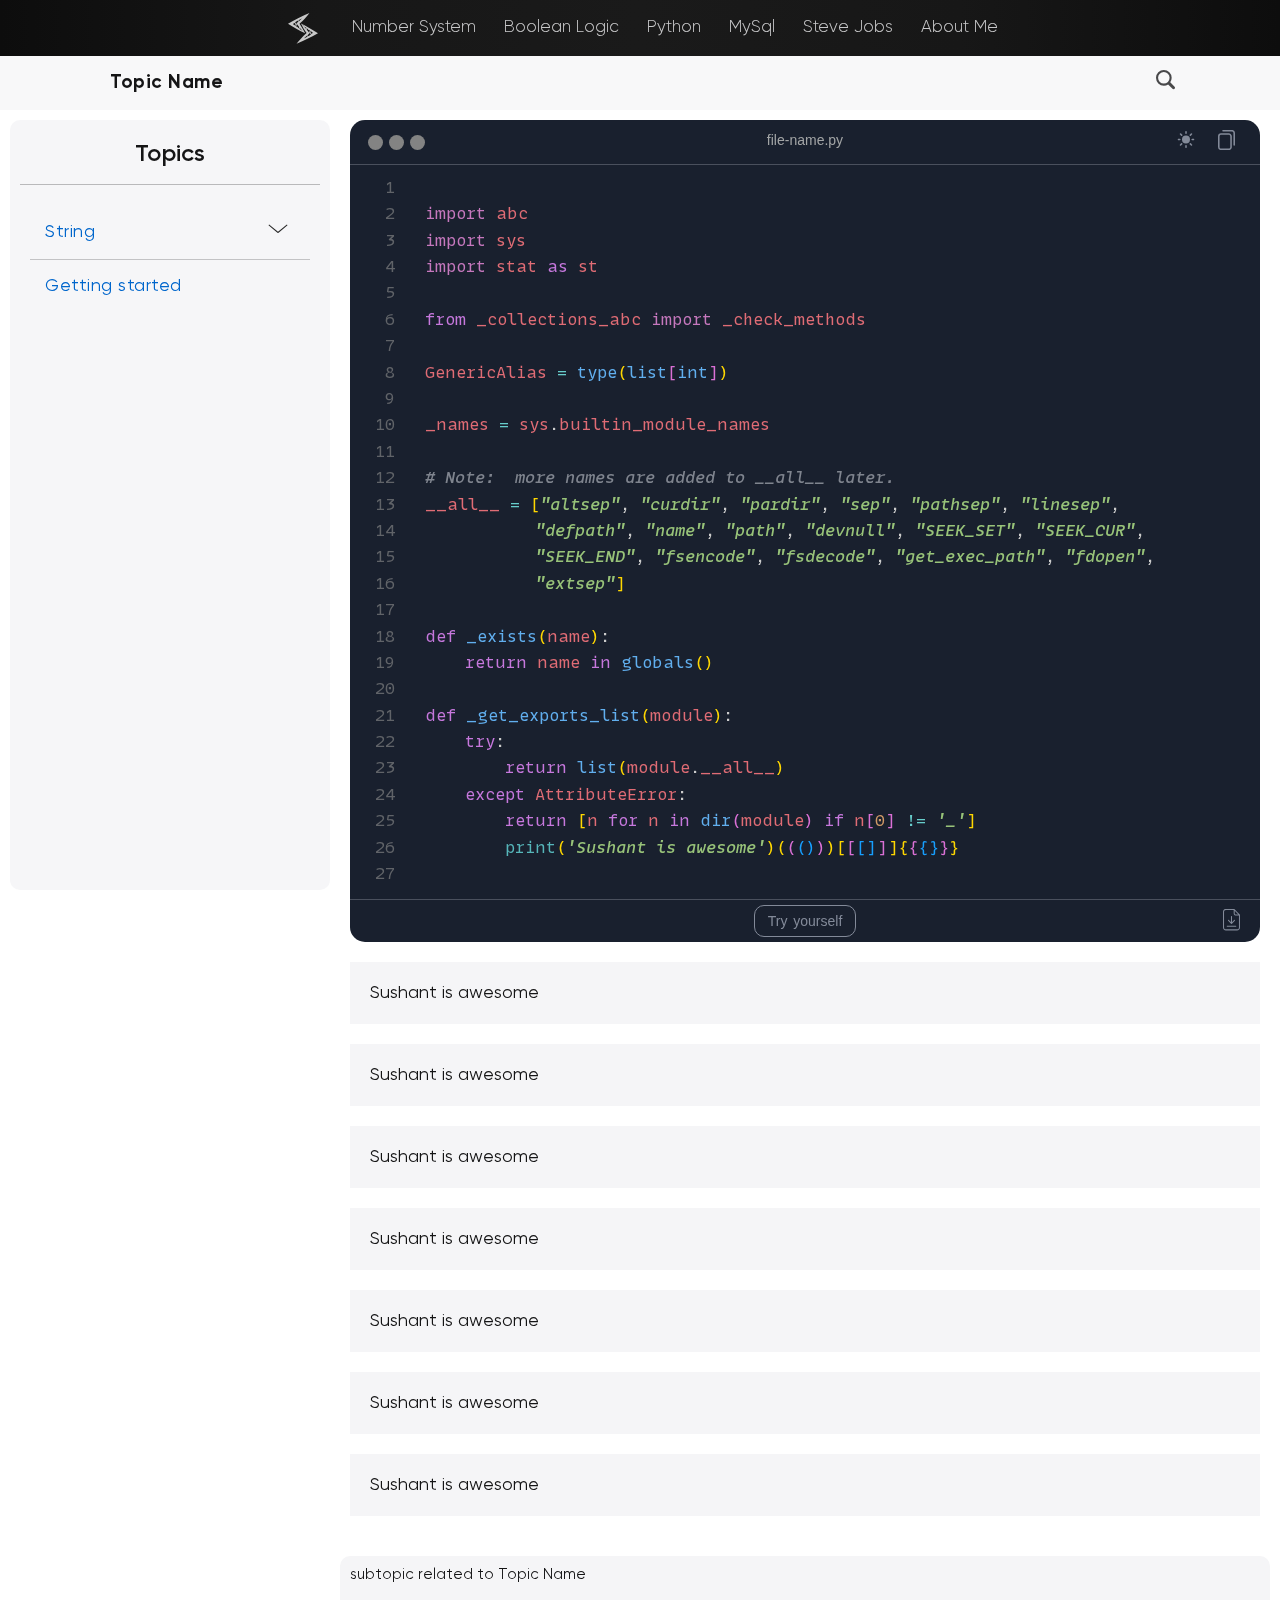
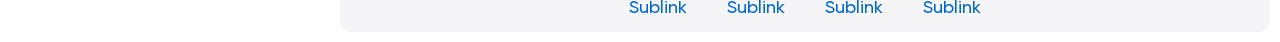
<file: Python/intro-python/index.html>
<!DOCTYPE html>
<html class="HTML" lang="en">

<head>

  <meta charset="UTF-8">
  <meta http-equiv="X-UA-Compatible" content="IE=edge">
  <meta name="viewport" content="width=device-width, initial-scale=1.0, maximum-scale=1.7">
  <meta name="description" content="This is a template made by Sushant Sejwal that he will use in his projects later">
  <meta name="author" content="Sushant Sejwal">
  <title>Introducing Python | Sushant</title>

  <!-- global -->
  <link rel="stylesheet" href="../../global/css/global.css">
  <link rel="stylesheet" href="../../global/css/global-nav.css">
  <link rel="stylesheet" href="../../global/fonts/sans-serif/sushant/stylesheet.css">

  <!-- local -->
  <link rel="stylesheet" href="../rsrc/css/var-light.css">
  <link rel="stylesheet" href="../rsrc/css/local.css">
  <link rel="stylesheet" href="../rsrc/css/nav.css">
  <link rel="stylesheet" href="../rsrc/css/py-search.css">

  <!-- code highlighter -->
  <link rel="stylesheet" href="../rsrc/code/mono/stylesheet.css">
  <link id="code-wrapper-css" rel="stylesheet" href="../rsrc/code/css/dark/code.css">
  <link id="code-highlight-css" rel="stylesheet" href="../rsrc/code/css/dark/code-highlight.css">

</head>

<body class="BODY">
  <!-- this will stay at top of the page. on clicking the hamburger menu user will get scroll to the top -->
  <section id="top" class="awesome-sushant-is-hidden" style="visibility: hidden;">Sushant is Awesome</section>

  <!-- global nav -->
  <nav class="global-nav">
    <div class="global-hamburger-wrapper">
      <a href="#top" class="hamburger-anchor">
        <div class="global-hamburger">
          <div class="global-hamburger-bread global-hamburger-bread-top"></div>
          <div class="global-hamburger-bread global-hamburger-bread-bottom"></div>
        </div>
        <div class="global-hamburger-text">
          <div class="global-hamburger-text-menu ham-active ham-active ham-active">Menu</div>
          <div class="global-hamburger-text-close">Close</div>
        </div>
      </a>
    </div>
    <div class="global-nav-wrapper">
      <div class="global-nav-logo-wrapper">
        <a href="#" class="global-nav-logo-anchor" title="Home">
          <div class="global-nav-logo"></div>
        </a>
      </div>
      <script src="../../global/js/home-logo.js"></script>
      <div class="global-nav-links-list-wrapper">
        <ul class="global-nav-links-list">

        </ul>
      </div>
    </div>
  </nav>

  <!-- local nav -->
  <nav class="local-nav">
    <div class="local-nav-wrapper">
      <div class="local-nav-hamburger-wrapper">
        <div class="local-nav-hamburger">
          <div class="local-nav-hamburger-bread-crust local-nav-hamburger-bread-crust-top"></div>
          <div class="local-nav-hamburger-bread-crust local-nav-hamburger-bread-crust-middle"></div>
          <div class="local-nav-hamburger-bread-crust local-nav-hamburger-bread-crust-bottom"></div>
        </div>
        <div class="local-nav-hamburger-text">
          <span class="local-nav-hamburger-text-span local-nav-hamburger-text-span-topic awesome-sushant">Topics</span>
          <span class="local-nav-hamburger-text-span local-nav-hamburger-text-span-hide">Hide</span>
        </div>
      </div>
      <div class="local-nav-topic" data-topic-name="">
        <a href="" class="local-nav-topic-anchor">
          <div class="local-nav-topic-text-wrapper">
            <h3 class="local-nav-topic-text">Topic Name</h2>
          </div>
        </a>
      </div>
      <div class="local-nav-icons-wrapper">
        <ul class="local-nav-icon-list">
          <li class="local-nav-icon-wrapper">
            <div title="Theme" class="local-nav-theme-logo icon icon-hover"></div>
          </li>
          <li class="local-nav-icon-wrapper local-nav-search-icon-wrapper">
            <div title="Search" class="local-nav-search-logo icon icon-hover"></div>
          </li>
        </ul>
      </div>
    </div>
  </nav>

  <!-- all container including side nav -->
  <div class="all-container">
    <nav class="local-side-nav">
      <div class="local-side-nav-wrapper">
        <div class="local-side-nav-heading-wrapper">
          <p class="local-side-nav-heading">Topics</p>
          <div class="local-side-nav-icon-wrapper">
            <div title="Search" class="local-nav-search-logo icon icon-hover"></div>
          </div>
        </div>
        <script src="../rsrc/js/nav-icon.js"></script>
        <div class="local-side-nav-links-wrapper">
          <div class="local-side-nav-links">
            <!-- links will be added by javascript here -->
          </div>
        </div>
      </div>
    </nav>

    <!-- Search -->
    <div class="local-search"></div>

    <!-- all content will go here -->
    <div class="all-content-wrapper">
      <div class="all-content">
        <div class="code-wrapper">
          <pre data_try_src="awesome" data-file-src="ss.txt" class="pre-code code-container"><code class="lang-python match-braces">
import abc
import sys
import stat as st

from _collections_abc import _check_methods

GenericAlias = type(list[int])

_names = sys.builtin_module_names

# Note:  more names are added to __all__ later.
__all__ = ["altsep", "curdir", "pardir", "sep", "pathsep", "linesep",
           "defpath", "name", "path", "devnull", "SEEK_SET", "SEEK_CUR",
           "SEEK_END", "fsencode", "fsdecode", "get_exec_path", "fdopen",
           "extsep"]

def _exists(name):
    return name in globals()

def _get_exports_list(module):
    try:
        return list(module.__all__)
    except AttributeError:
        return [n for n in dir(module) if n[0] != '_']
        print('Sushant is awesome')((()))[[[]]]{{{}}}
 </code></pre>
        </div>
        <style>.sushant{
            background: rgb(245, 245, 247);
            padding: 20px;
            margin: 20px 0px;
        }</style>
        <div class="sushant">Sushant is awesome</div>
        <div class="sushant">Sushant is awesome</div>
        <div class="sushant">Sushant is awesome</div>
        <div class="sushant">Sushant is awesome</div>
        <div class="sushant">Sushant is awesome</div>
        <div class="sushant">Sushant is awesome</div>
        <div class="sushant">Sushant is awesome</div>

      </div>
    </div>

    <!-- sublinks -->
    <div class="topic-subtopic-link-wrapper">
      <div class="topic-subtopic-link-text-wrapper">
        <p class="topic-subtopic-link-text">Subtopic topic related to topic</p>
      </div>
      <div class="topic-subtopic-link">
        <div class="topic-sublink">
          <a href="#" class="topic-sublink-anchor">Sublink</a>
        </div>
        <div class="topic-sublink">
          <a href="#" class="topic-sublink-anchor">Sublink</a>
        </div>
        <div class="topic-sublink">
          <a href="#" class="topic-sublink-anchor">Sublink</a>
        </div>
        <div class="topic-sublink">
          <a href="#" class="topic-sublink-anchor">Sublink</a>
        </div>
      </div>
    </div>
  </div>


  <script src="../../global/js/global-nav.js"></script>
  <script src="../rsrc/js/nav.js"></script>
  <script src="../rsrc/js/side-nav.js"></script>
  <script src="../rsrc/js/py-search.js"></script>

  <!-- code script -->
  <script src="../rsrc/code/js/code-html.js"></script>
  <script src="../rsrc/code/js/prism.js"></script>
  <script src="../rsrc/code/js/code-1.js"></script>


</body>

</html>
</file>
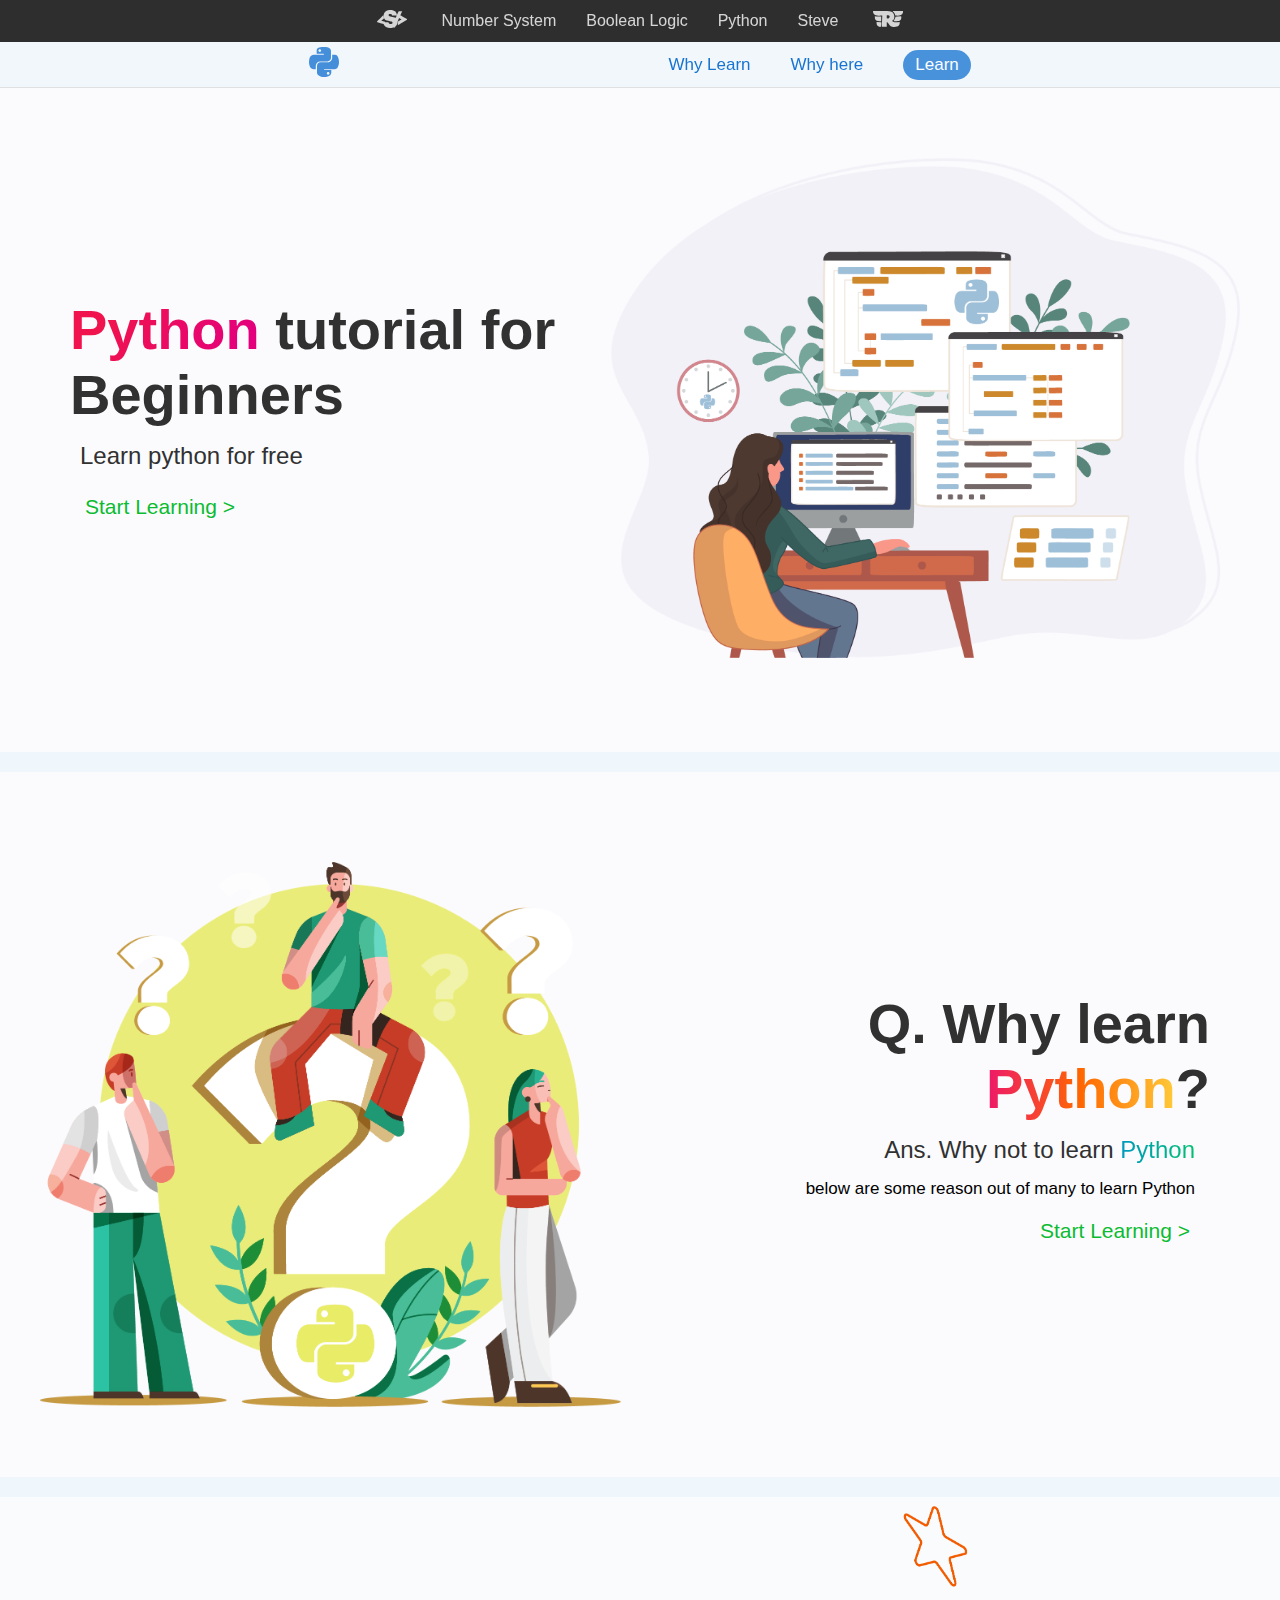
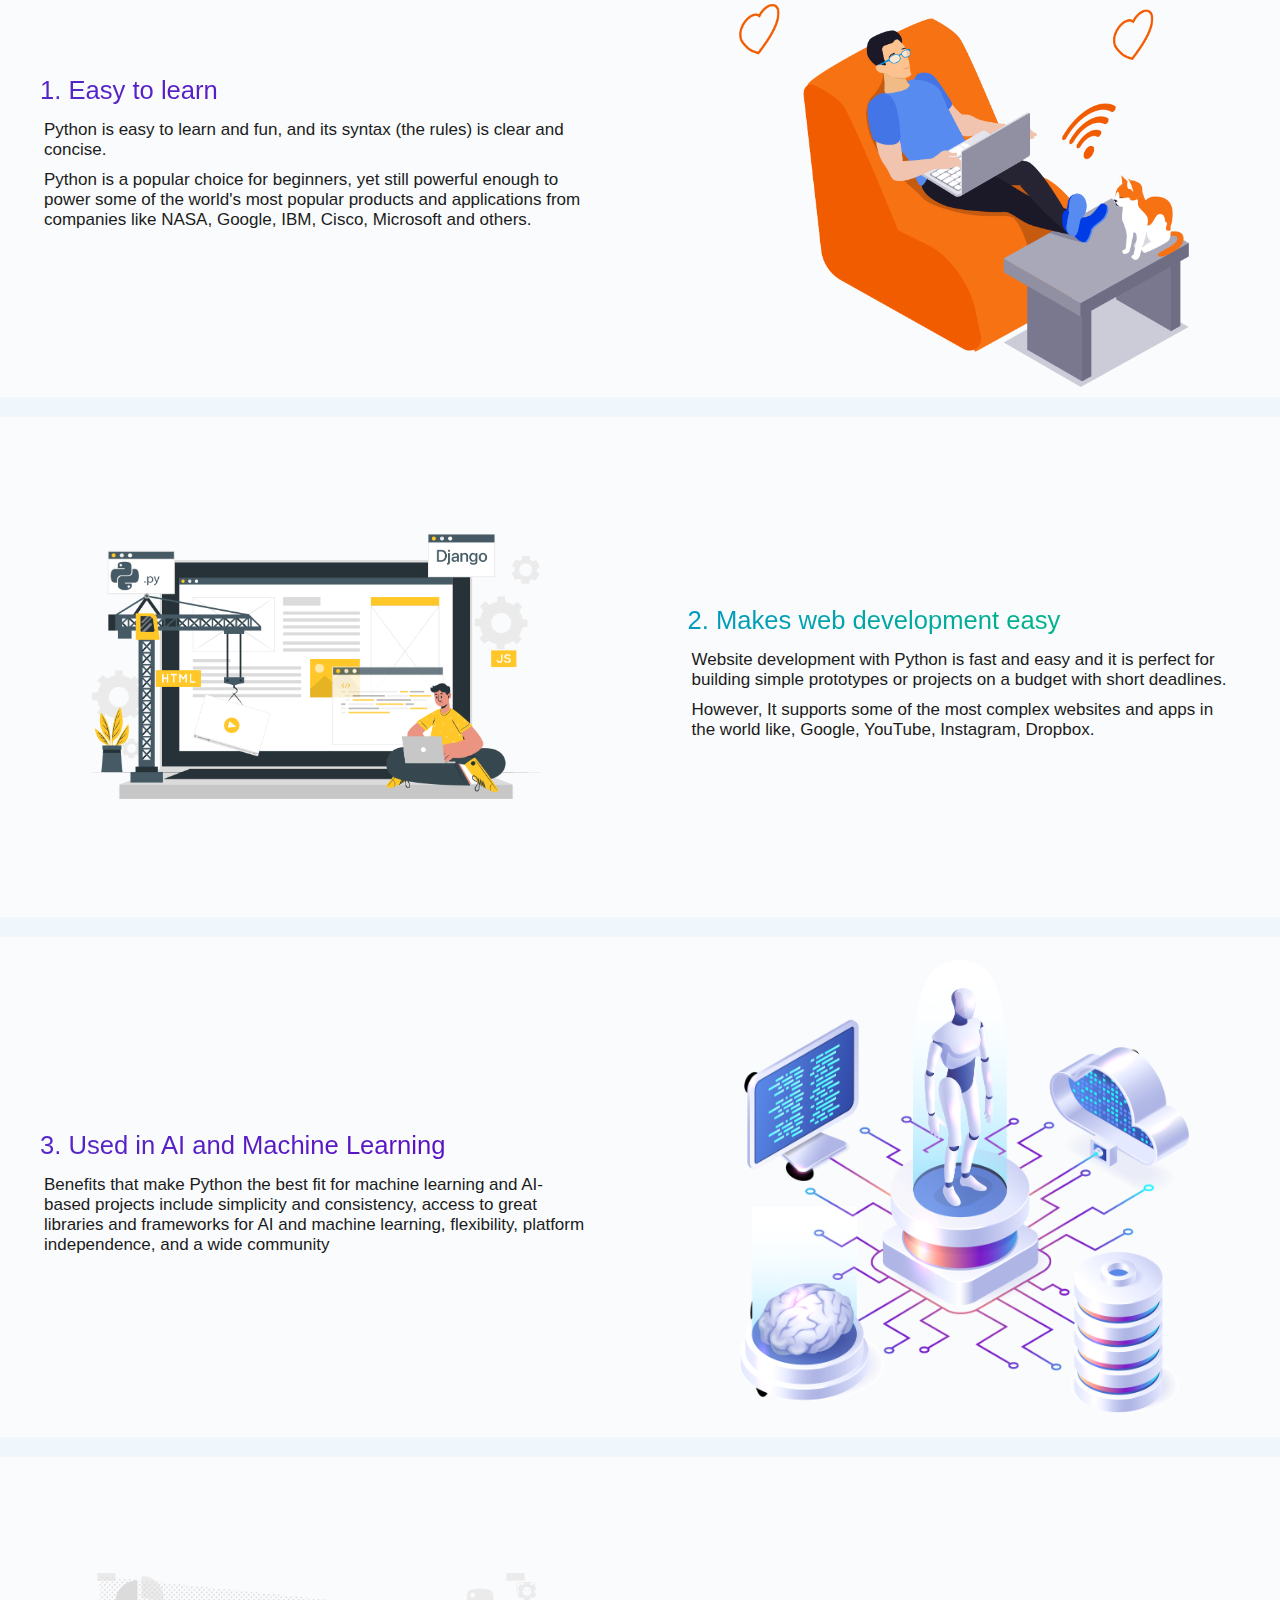
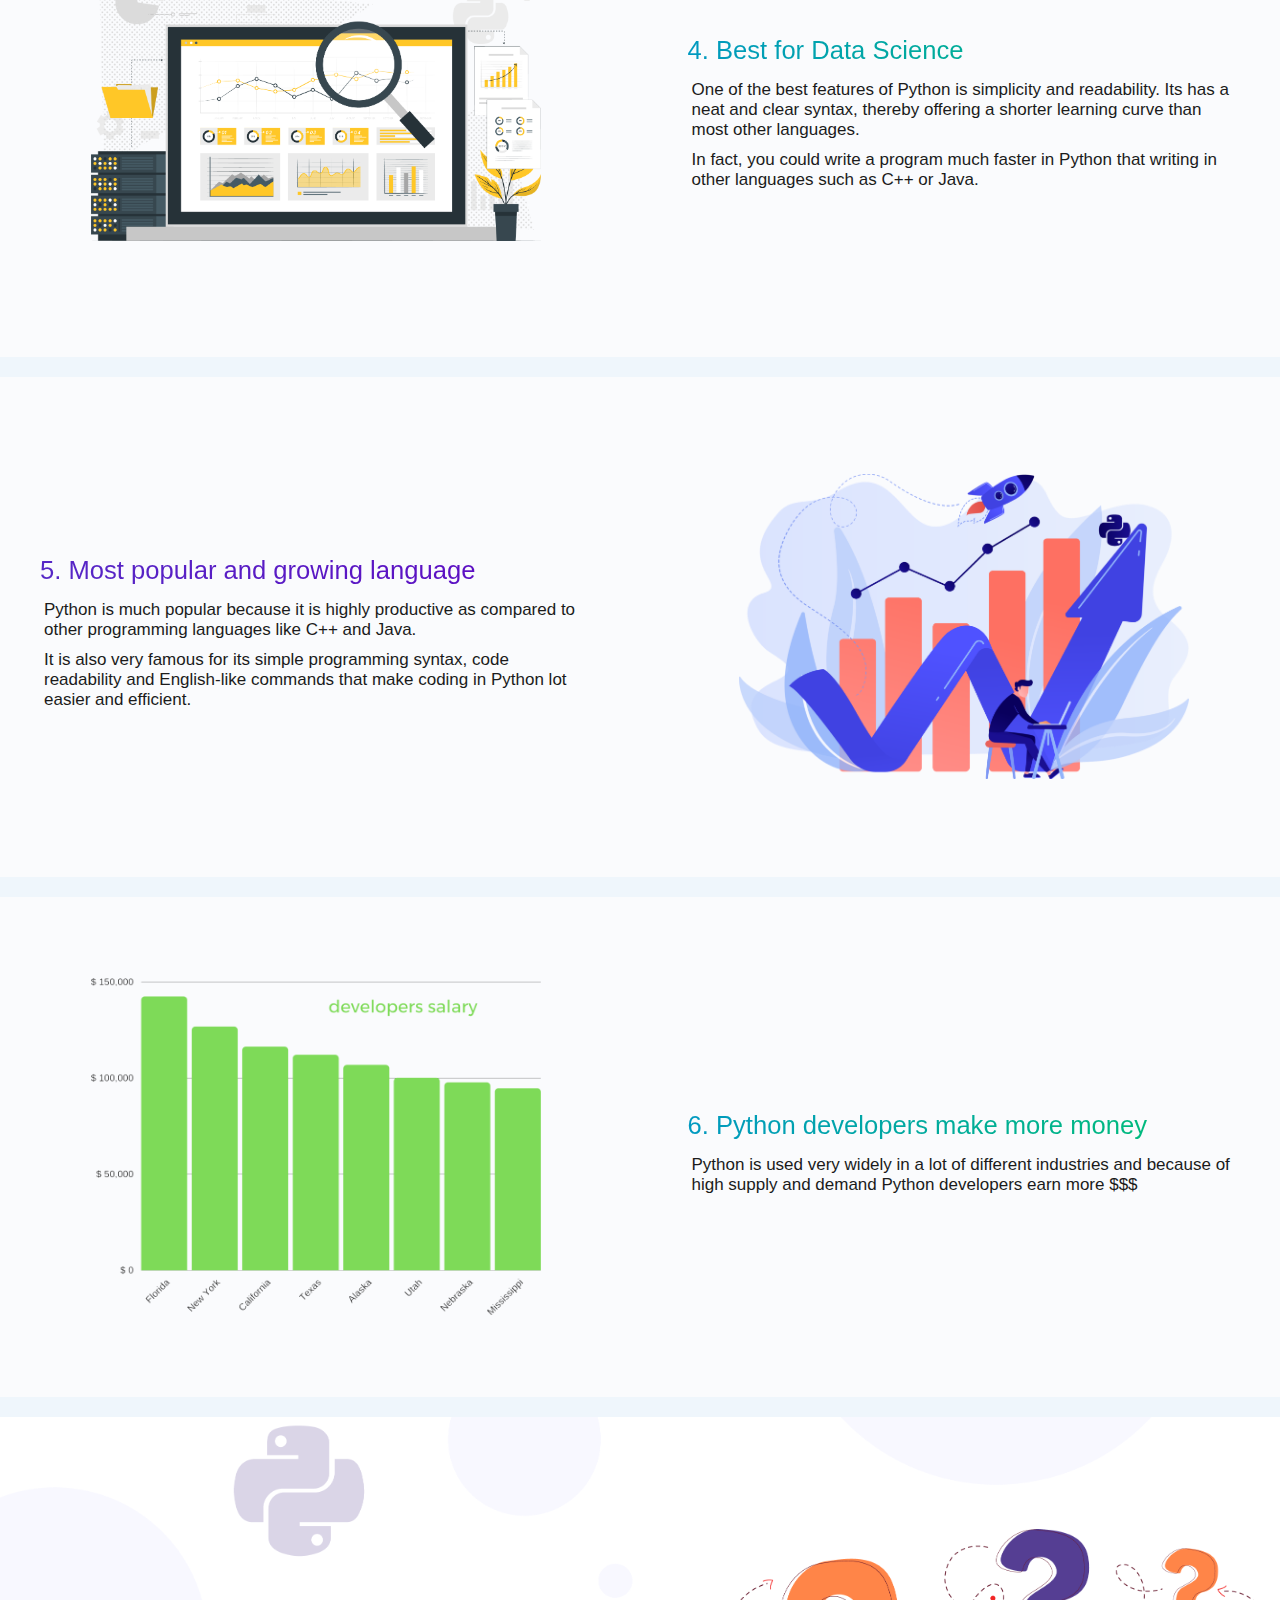
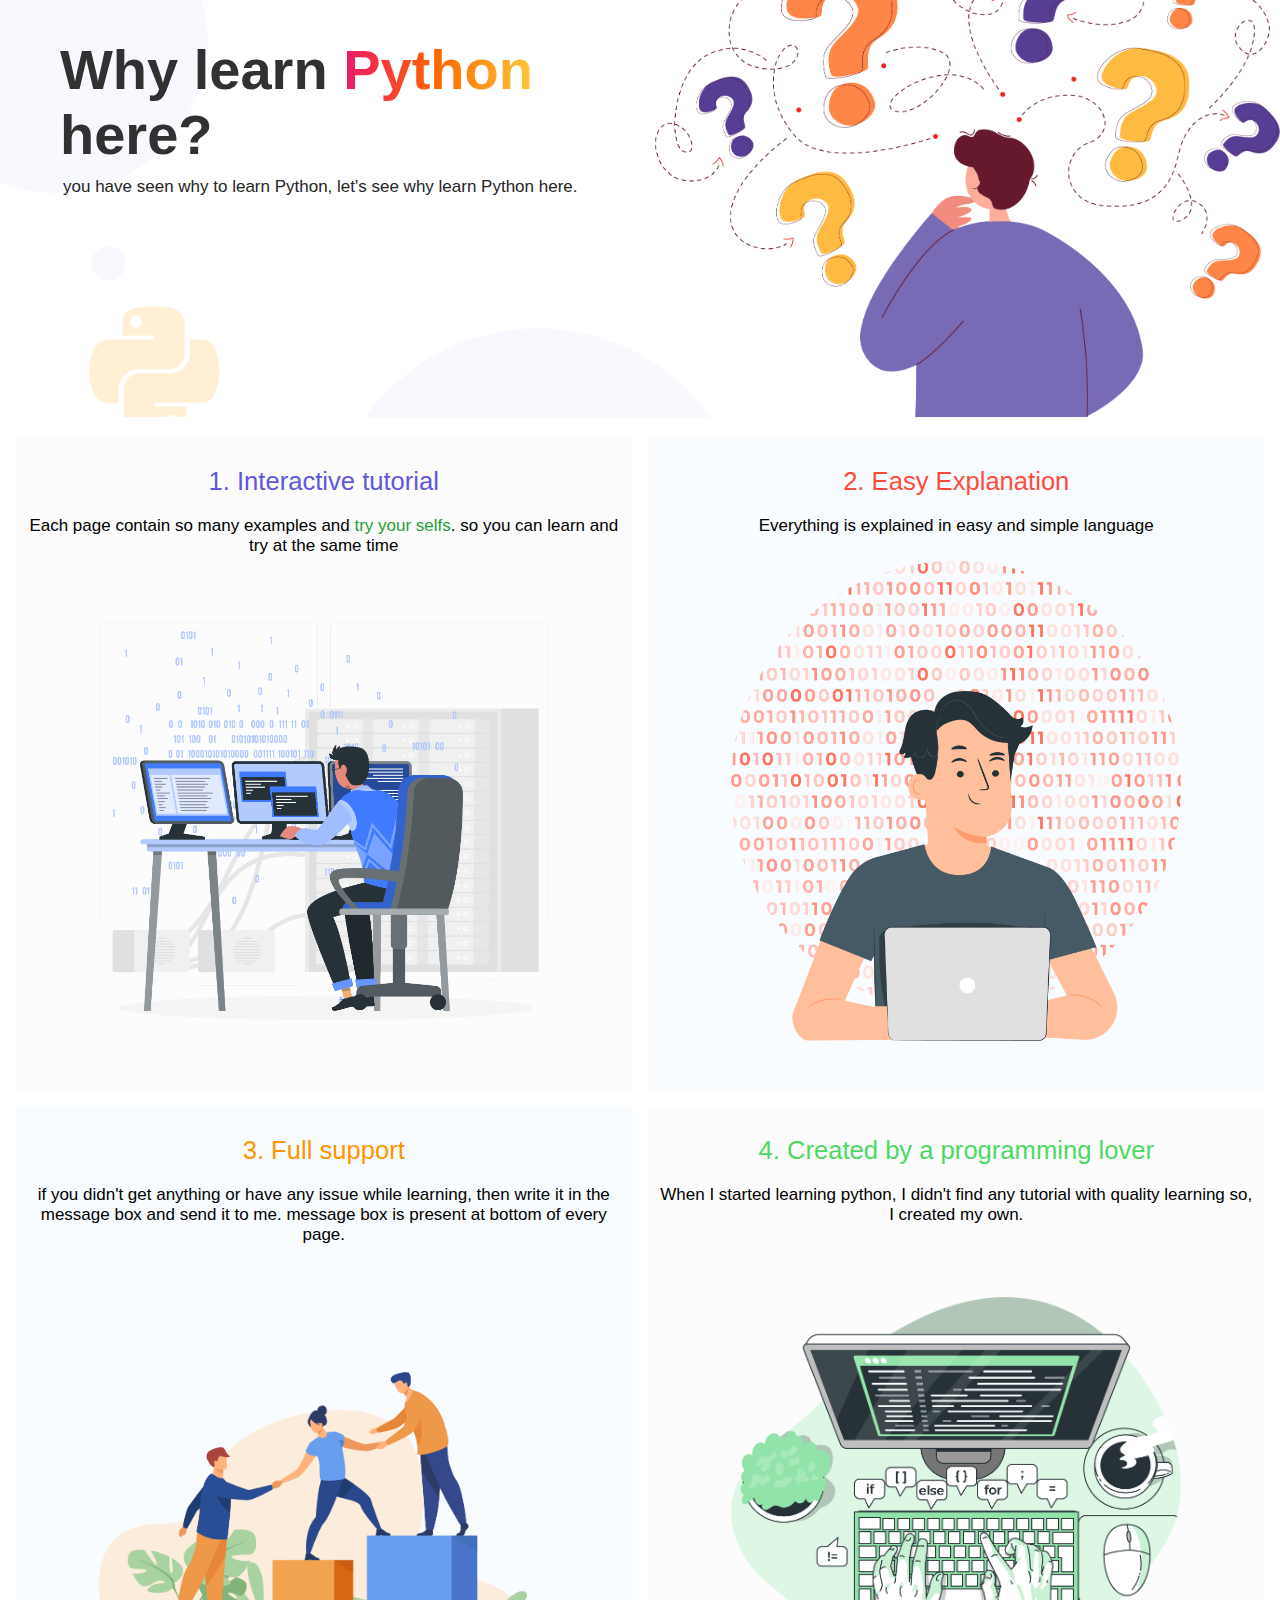
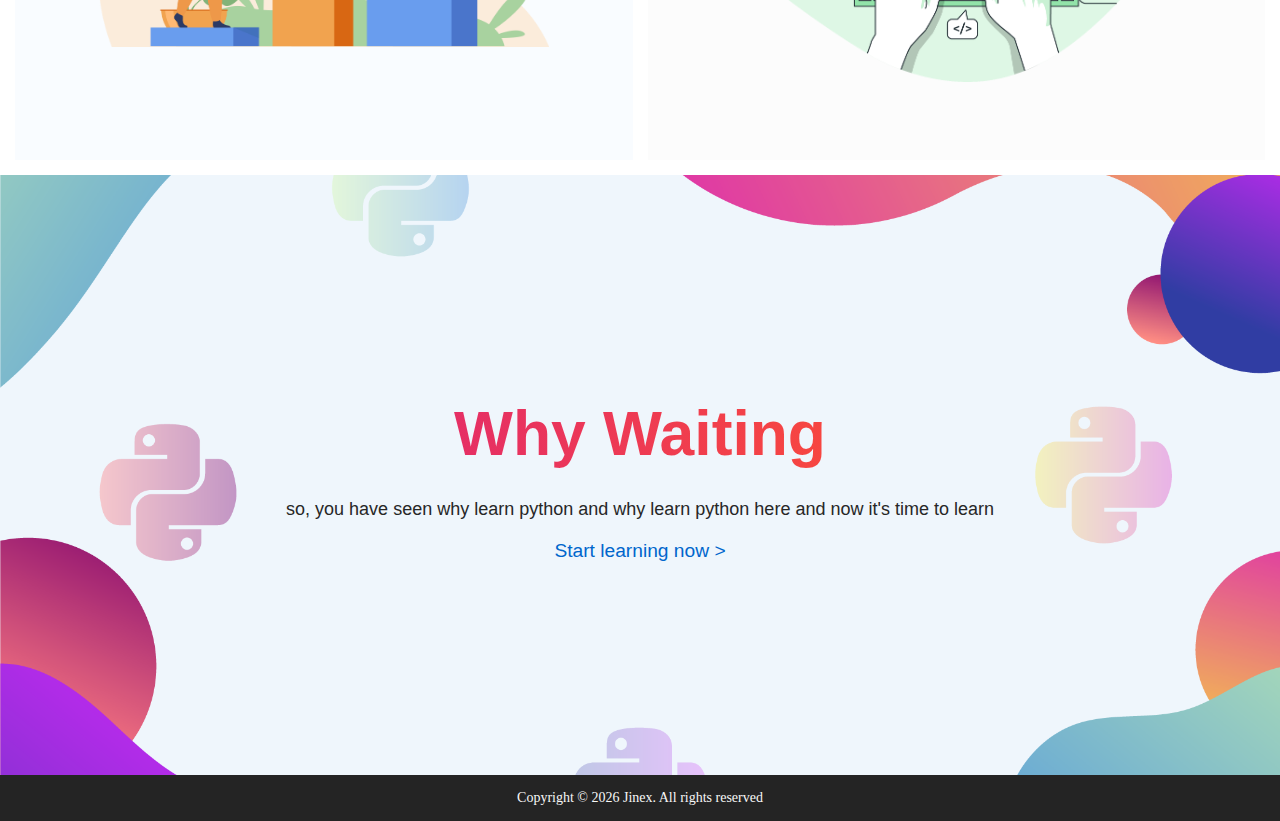
<file: python main/python-site/python/index.html>
<!DOCTYPE html>
<html class="html" lang="en">
<head>

    <meta charset="UTF-8">
    <meta http-equiv="X-UA-Compatible" content="IE=edge">
    <meta name="viewport" content="width=device-width, initial-scale=1.0">
    <meta name="description" content="Learn python in the simplest way. A site made by programming lover so people can learn python easily">
    <meta name="Author" content="Sushant Sejwal">

    <!-- css -->
    <link rel="stylesheet" href="css/py-navigation.css">
    <link rel="stylesheet" href="css/py.css">
    <!-- script -->
    <script src="js/py.js" defer></script>
    <!-- icon -->
    <link rel="apple-touch-icon" sizes="180x180" href="img/favicon/apple-touch-icon.png">
    <link rel="icon" type="image/png" sizes="32x32" href="img/favicon/favicon-32x32.png">
    <link rel="icon" type="image/png" sizes="16x16" href="img/favicon/favicon-16x16.png">
    <link rel="manifest" href="img/favicon/site.webmanifest">

    <title>Learn Python for free | python for beginners - Sushant</title>

</head>
<body class="this-can-only-be-one-time">
    <nav class="py-nav">
        <div class="toggle-button"><span class="btn-bar bar-1"></span><span class="btn-bar bar-2"></span></div>
        <ul class="py-nav-ul">
            <div class="nav-anchor-div">
                <div class="nav-home-anchor">
                    <li><a href="#" class="home-anchor nav-anchor"><svg viewBox="126.371 118.321 278.121 166.404" xmlns="http://www.w3.org/2000/svg"><g id="layer1" transform="matrix(0.458769, 0, 0, 0.458769, -11.214808, -116.254822)"><text transform="scale(0.26458333)" id="text65005" style="font-family: sans-serif; font-size: 40px; font-weight: 400; line-height: 50px; white-space: pre;"/><path style="fill:#fff;stroke-width:1" d="m 559.53054,873.74549 c -51.7192,-2.31378 -88.7352,-18.46466 -109.8877,-47.94631 -5.6178,-7.82978 -10.3243,-17.01191 -13.6539,-26.63785 l -1.2355,-3.57187 -64.4792,-17.44515 c -35.46352,-9.59481 -65.06459,-17.63153 -65.78012,-17.85936 l -1.30097,-0.41424 -1.68045,-6.21771 c -0.92425,-3.41974 -1.6485,-6.34992 -1.60945,-6.5115 0.12435,-0.51452 125.45029,-128.43403 125.62739,-128.22728 0.093,0.10898 3.9399,14.06475 8.5477,31.01282 7.9687,29.30958 8.3552,30.83655 7.913,31.26268 -0.2558,0.24641 -12.1927,11.06757 -26.5265,24.04701 -14.3338,12.97945 -26.0928,23.68124 -26.1313,23.78176 -0.038,0.10051 15.916,4.15439 35.4542,9.00862 19.5382,4.85423 35.5619,8.8559 35.6083,8.8926 0.046,0.0367 0.6632,2.17372 1.3709,4.74891 0.7077,2.5752 1.3578,4.75327 1.4447,4.84016 0.1503,0.15034 39.8274,-0.30146 57.6011,-0.6559 l 8.378,-0.16708 0.1716,1.2987 c 0.9012,6.82064 2.7509,13.55632 4.8978,17.83516 5.1488,10.26168 14.0026,16.64671 26.5933,19.17796 4.8119,0.96742 8.1846,1.26994 14.2875,1.28159 10.1695,0.0193 17.0694,-1.36007 23.6802,-4.73438 9.8612,-5.03335 15.0658,-14.36343 14.4644,-25.9294 -0.5855,-11.25809 -5.3126,-17.21783 -17.1696,-21.64664 -7.3087,-2.72993 -21.105,-5.38864 -37.2469,-7.17791 -22.0504,-2.4442 -41.5938,-6.35552 -57.0177,-11.41126 -36.3301,-11.90851 -55.8207,-31.41899 -63.6406,-63.7055 -3.8498,-15.89458 -5.0217,-37.55077 -2.8721,-53.07112 4.8631,-35.11096 25.7863,-63.55975 58.9536,-80.15759 16.4117,-8.21293 35.0762,-13.25702 56.7716,-15.34266 12.3062,-1.18303 30.9793,-1.01826 44.5823,0.39341 12.9187,1.34065 24.1091,3.66761 34.925,7.26239 13.0598,4.34057 23.938,10.10805 33.7344,17.88558 3.7079,2.94383 11.2497,10.49048 14.2548,14.26408 11.7321,14.73239 19.5253,33.61586 23.0425,55.83416 0.368,2.32444 0.7586,4.67655 0.8681,5.22691 0.1879,0.94394 1.2106,-1.27146 18.0468,-39.09219 l 17.8476,-40.09284 h 35.4306 c 33.6187,0 35.4237,0.0237 35.2951,0.46302 -0.075,0.25466 -8.3056,18.79085 -18.2912,41.19153 -9.9856,22.40067 -18.0645,40.81747 -17.9531,40.92621 0.1114,0.10874 30.1467,17.58078 66.7452,38.82677 l 66.5427,38.62906 v 7.88052 7.88052 l -92.0386,54.72594 c -50.6212,30.09927 -92.0894,54.67514 -92.1515,54.61304 -0.2119,-0.21185 -0.644,-76.24045 -0.4338,-76.32915 1.7258,-0.72848 75.8239,-39.6758 75.8122,-39.8483 -0.018,-0.26568 -50.0208,-27.92202 -50.499,-27.93081 -0.1628,-0.003 -7.4528,16.06661 -16.1998,35.71021 l -15.9037,35.71566 0.1589,4.96403 c 0.2722,8.50581 -0.63,18.81334 -2.4262,27.71821 -5.2102,25.83039 -18.8613,48.28196 -39.3417,64.70433 l -2.7205,2.18146 -4.2544,9.55188 -4.2544,9.55191 -14.6633,0.14412 -14.6633,0.14409 -2.5136,0.85889 c -3.579,1.22298 -11.7822,3.31541 -17.1979,4.38676 -15.3739,3.04136 -33.7249,4.17772 -53.3135,3.30134 z m 128.8039,-227.61033 c 5.9201,-13.29576 10.7638,-24.2969 10.7638,-24.44698 0,-0.18168 -1.6138,-0.23449 -4.8287,-0.15801 -6.1303,0.14584 -56.0093,0.84107 -74.1494,1.03351 -7.5671,0.0803 -14.0762,0.19487 -14.4646,0.25466 -0.6505,0.10013 -0.7195,0.0209 -0.8756,-1.00489 -1.5507,-10.1916 -4.6348,-17.26455 -9.9358,-22.78618 -4.6905,-4.88573 -10.8848,-7.9225 -18.3495,-8.99585 -10.1424,-1.45836 -20.9141,-0.10731 -28.2232,3.53993 -2.8316,1.41297 -4.2443,2.3992 -6.4322,4.49042 -5.1372,4.91038 -7.4869,11.71218 -6.7892,19.65342 0.4484,5.10408 1.6023,8.46418 4.0267,11.72569 3.5558,4.78351 10.4973,8.42768 21.1785,11.1184 6.9235,1.74408 15.7802,3.10807 29.9669,4.61505 35.4857,3.76947 62.2188,10.82123 80.6428,21.27228 1.9221,1.09031 4.09,2.39888 4.8177,2.90793 0.7276,0.50905 1.45,0.93211 1.6054,0.94013 0.1554,0.008 5.1263,-10.86376 11.0464,-24.15951 z" id="path69331"/></g></svg></a></li>
                </div>
                <div class="nav-other-anchor">
                    <li class="nav-other-1-list"><a href="#" class="other-anchor-1 nav-anchor other-nav-anchor"><span>Number System</span></a></li>
                    <li class="nav-other-2-list"><a href="#" class="other-anchor-2 nav-anchor other-nav-anchor"><span>Boolean Logic</span></a></li>
                    <li class="nav-other-3-list"><a href="#" class="other-anchor-3 nav-anchor other-nav-anchor"><span>Python</span></a></li>
                    <li class="nav-other-4-list"><a href="#" class="other-anchor-4 nav-anchor other-nav-anchor"><span>Steve</span></a></li>
                    <li class="visibility-hidden-li"><a class="visibility-hidden-a"><span>&nbsp;</span></a></li>
                </div>
                <div class="bullet" id="bullet">
                    <li class="bullet-list" id="bullet-list">
                        <svg viewBox="235.787 199.515 68.489 36.868" xmlns="http://www.w3.org/2000/svg" class="bullet-svg" id="bullet-svg"><g class="bullet-svg-g" id="bullet-svg-g" transform="matrix(1, 0, 0, 1, 272.397095, 47.503841)" fill="#fff" stroke="none"><path d="m -36.609709,152.08162 c 0.102799,12.41672 12.212214,10.58334 21.166666,10.58334 l -1.058333,25.75277 h 11.2888887 v -10.93611 c 3.928533,1.91453 5.48957504,7.233 9.18598,9.61284 4.236862,2.72768 14.7644563,2.41336 18.2107423,-1.5307 2.0193,-2.31105 2.234847,-5.51074 2.236611,-8.43492 -5.512505,0.74225 -13.964003,2.73227 -17.6388893,-2.46944 8.1008363,-3.91548 6.4678283,-17.37106 -1.072091,-20.90889 -4.82776396,-2.26505 -10.316281,-1.66889 -15.508464,-1.66889 H -36.609709 m 44.4499997,0 v 0.35278 c 3.4434643,2.62361 5.7636833,5.88095 6.3500003,10.23056 6.23323,0 15.290449,1.4104 17.425109,-6.35 0.39087,-1.42053 0.23989,-2.78226 0.21378,-4.23334 H 7.8402907 m -13.052778,16.93334 v -7.40834 c 1.733903,0.01 3.7846,-0.14114 5.25356704,0.95391 2.16005796,1.61008 1.65593796,4.8193 -0.672748,5.98946 -1.36419104,0.68545 -3.10197504,0.46497 -4.58081904,0.46497 m -27.1638887,-4.93889 c 0,1.72473 -0.203412,3.60115 0.186725,5.29166 1.582138,6.85589 8.859132,5.99723 14.277164,5.99723 v -10.58334 c -4.675858,0 -9.973839,0.7179 -14.463889,-0.70555 m 59.972222,0 -8.819444,0.70555 -4.020609,0.36266 -0.9779,3.5179 -3.468158,6.70278 c 6.425847,0 17.962385,1.60055 17.727435,-8.11389 -0.0261,-1.0788 -0.0261,-2.18546 -0.441324,-3.175 m -56.091666,13.05277 c 0,4.50639 0.35888,8.36578 4.938888,10.48668 1.096681,0.508 3.211972,1.29504 4.32943,0.4385 1.959963,-1.50248 1.666311,-7.96184 1.667793,-10.21962 z" id="path111"/></g></svg>
                    </li>
                </div>
                <div class="bullet-audio-container" id="bullet-audio-container">
                    <audio src="bullet/RE.mp3" class="bullet-audio"  id="bullet-audio"></audio>
                </div>
            </div>
        </ul>
    </nav>
    <!-- python nav -->
    <nav class="py-sticky-nav">
        <div class="mobile-visible"> <!-- toggle btn and learn link for mobile -->
            <div class="py-toggle-btn"><span class="py-bar-1"></span><span class="py-bar-2"></span></div> <!--btn-->
            <div class="learning-list-wrapper"><ul class="learning-list-ul"><li class="learning-list"><a href="#" class="learning-link">Learn</a></li></ul></div><!--learn link-->
        </div>
        <ul class="py-sticky-ul">  <!-- list -->
            <div class="py-sticky-logo"> <!--python logo-->
                <div class="py-sticky-logo-wraper"><li><a href="#python-ss" class="py-sticky-logo-anchor"><svg viewBox="15.262 16.763 448.014 448.015" xmlns="http://www.w3.org/2000/svg"><path fill="#0066cc" d="M439.8 200.5c-7.7-30.9-22.3-54.2-53.4-54.2h-40.1v47.4c0 36.8-31.2 67.8-66.8 67.8H172.7c-29.2 0-53.4 25-53.4 54.3v101.8c0 29 25.2 46 53.4 54.3 33.8 9.9 66.3 11.7 106.8 0 26.9-7.8 53.4-23.5 53.4-54.3v-40.7H226.2v-13.6h160.2c31.1 0 42.6-21.7 53.4-54.2 11.2-33.5 10.7-65.7 0-108.6zM286.2 404c11.1 0 20.1 9.1 20.1 20.3 0 11.3-9 20.4-20.1 20.4-11 0-20.1-9.2-20.1-20.4.1-11.3 9.1-20.3 20.1-20.3zM167.8 248.1h106.8c29.7 0 53.4-24.5 53.4-54.3V91.9c0-29-24.4-50.7-53.4-55.6-35.8-5.9-74.7-5.6-106.8.1-45.2 8-53.4 24.7-53.4 55.6v40.7h106.9v13.6h-147c-31.1 0-58.3 18.7-66.8 54.2-9.8 40.7-10.2 66.1 0 108.6 7.6 31.6 25.7 54.2 56.8 54.2H101v-48.8c0-35.3 30.5-66.4 66.8-66.4zm-6.7-142.6c-11.1 0-20.1-9.1-20.1-20.3.1-11.3 9-20.4 20.1-20.4 11 0 20.1 9.2 20.1 20.4s-9 20.3-20.1 20.3z" transform="matrix(1, 0, 0, 1, 15.262257, -15.236159)"/></svg></a></li> </div>
            </div>
            <div class="py-sticky-list"> <!--link list two for in page and one for learning-->
                <li class="py-page-list py-page-list-1"><a href="#why-learn" class="py-page-anchor py-page-anchor-1">Why Learn</a></li>
                <li class="py-page-list py-page-list-2"><a href="#why-here" class="py-page-anchor py-page-anchor-2">Why here</a></li>
                <div class="py-sticky-out-page mob-hidden"><li class="py-page-list py-learn-list"><a href="" class="py-learn-anchor">Learn</a></li></div>
            </div>
        </ul>
    </nav>
    <!-- section python -->
    <section class="py-main" id="python-ss">
        <div class="learn-py">
            <div class="learn-py-text">
                <div class="learn-py-main-heading"><h1 class="py-course-heading"><span class="py-course-python">Python</span>&nbsp;<span class="py-course">tutorial for Beginners</span></h1></div>
                <div class="learn-py-free"><p>Learn python for free</p></div>
                <div class="start-learning"><p class="start-para"><a href="" class="start-anchor"><span class="start-learning-span">Start Learning</span> ></a></p></div>
            </div>
            <div class="learn-py-img"><img src="images/landing-pic.png" alt="python"></div>
        </div>
    </section>
    <section class="why" id="why-learn">
        <div class="why-learn-container">
            <!-- why learn grid -->
            <div class="why-learn">
                <!-- for mobile -->
                <div class="why-ques why-ques-for-mobile">
                    <div class="why-question"><h1 class="why-question-heading"><span class="why-ques-Q">Q.</span>&nbsp;Why learn&nbsp;<span class="why-ques-python">Python</span><span class="why-ques-ques-mark">?</span></h1></div>
                    <div class="why-question-ans"><p class="why-question-answer"><span class="why-question-answer-ans">Ans.&nbsp;</span>Why not to learn <span class="why-question-answer-ans-python"> Python</span></p><p class="some-reason-below some-reason-below-mobile">below are some reason out of many to learn Python</p></div>
                    <div class="start-learning"><p class="start-para"><a href="" class="start-anchor"><span class="start-learning-span">Start Learning</span> ></a></p></div>
                </div>
                <!-- image -->
                <div class="why-img"><img src="images/why/why-learn.png" alt="why learn python" class="why-learn-img"></div>
                <!-- for desktop -->
                
                <div class="why-ques why-ques-for-desktop">
                    <div class="why-question"><h1 class="why-question-heading"><span class="why-ques-Q">Q. Why learn <span class="why-ques-python">Python</span><span class="why-ques-ques-mark">?</span></h1></div>
                    <div class="why-question-ans"><p class="why-question-answer"><span class="why-question-answer-ans">Ans.&nbsp;</span>Why not to learn <span class="why-question-answer-ans-python"> Python</span></p><p  class="some-reason-below some-reason-below-desktop">below are some reason out of many to learn Python</p></div>
                    <div class="start-learning"><p class="start-para"><a href="" class="start-anchor"><span class="start-learning-span">Start Learning</span> ></a></p></div>
                </div>
            </div>
        </div>
        <div class="why-reasons">
            <!-- right -->
            <div class="reason-wrapper-right">
                <div class="reason-right">
                    <div class="reason-text-right">
                        <div class="reason-heading-wrapper-right">
                            <h1 class="reason-heading-right">1. Easy to learn</h1>
                        </div>
                        <div class="reason-text-wrapper-right">
                            <div class="reason-text-1-wrapper-right"><p class="reason-text-1-right">Python is easy to learn and fun, and its syntax (the rules) is clear and concise.</p></div>
                            <div class="reason-text-2-wrapper-right"><p class="reason-text-2-right">Python is a popular choice for beginners, yet still powerful enough to power some of the world's most popular products and applications from companies like NASA, Google, IBM, Cisco, Microsoft and others.</p></div>
                        </div>
                    </div>
                    <div class="reason-img-right">
                        <div class="reason-img-wrapper-right"><div class="reason-img-right reason-img-easy"></div></div>
                    </div>
                </div>
            </div>
            <!-- left -->
            <div class="reason-wrapper-left">
                <div class="reason-left">
                    <div class="reason-text-left reason-text-left-mobile">
                        <div class="reason-heading-wrapper-left">
                            <h1 class="reason-heading-left">2. Makes web development easy</h1>
                        </div>
                        <div class="reason-text-wrapper-left">
                            <div class="reason-text-1-wrapper-left"><p class="reason-text-1-left">Website development with Python is fast and easy and it is perfect for building simple prototypes or projects on a budget with short deadlines.</p></div>
                            <div class="reason-text-2-wrapper-left"><p class="reason-text-2-left">However, It supports some of the most complex websites and apps in the world like, Google, YouTube, Instagram, Dropbox.</p></div>
                        </div>
                    </div>
                    <div class="reason-img-left">
                        <div class="reason-img-wrapper-left"><div class="reason-img-left reason-img-web"></div></div>
                    </div>
                    <div class="reason-text-left reason-text-left-desktop">
                        <div class="reason-heading-wrapper-left">
                            <h1 class="reason-heading-left">2. Makes web development easy</h1>
                        </div>
                        <div class="reason-text-wrapper-left">
                            <div class="reason-text-1-wrapper-left"><p class="reason-text-1-left">Website development with Python is fast and easy and it is perfect for building simple prototypes or projects on a budget with short deadlines.</p></div>
                            <div class="reason-text-2-wrapper-left"><p class="reason-text-2-left">However, It supports some of the most complex websites and apps in the world like, Google, YouTube, Instagram, Dropbox.</p></div>
                        </div>
                    </div>
                </div>
            </div>
            <!-- right -->
            <div class="reason-wrapper-right">
                <div class="reason-right">
                    <div class="reason-text-right">
                        <div class="reason-heading-wrapper-right">
                            <h1 class="reason-heading-right">3. Used in AI and Machine Learning</h1>
                        </div>
                        <div class="reason-text-wrapper-right">
                            <div class="reason-text-1-wrapper-right"><p class="reason-text-1-right">Benefits that make Python the best fit for machine learning and AI-based projects include simplicity and consistency, access to great libraries and frameworks for AI and machine learning, flexibility, platform independence, and a wide community</p></div>
                            <!-- <div class="reason-text-2-wrapper-right"><p class="reason-text-2-right">Sushant</p></div> -->
                        </div>
                    </div>
                    <div class="reason-img-right">
                        <div class="reason-img-wrapper-right"><div class="reason-img-right reason-img-ai"></div></div>
                    </div>
                </div>
            </div>
            <!-- left -->
            <div class="reason-wrapper-left">
                <div class="reason-left">
                    <div class="reason-text-left reason-text-left-mobile">
                        <div class="reason-heading-wrapper-left">
                            <h1 class="reason-heading-left">4. Best for Data Science</h1>
                        </div>
                        <div class="reason-text-wrapper-left">
                            <div class="reason-text-1-wrapper-left"><p class="reason-text-1-left">One of the best features of Python is simplicity and readability. Its has a neat and clear syntax, thereby offering a shorter learning curve than most other languages.</p></div>
                            <div class="reason-text-2-wrapper-left"><p class="reason-text-2-left">In fact, you could write a program much faster in Python that writing in other languages such as C++ or Java.</p></div>
                        </div>
                    </div>
                    <div class="reason-img-left">
                        <div class="reason-img-wrapper-left"><div class="reason-img-left reason-img-data"></div></div>
                    </div>
                    <div class="reason-text-left reason-text-left-desktop">
                        <div class="reason-heading-wrapper-left">
                            <h1 class="reason-heading-left">4. Best for Data Science</h1>
                        </div>
                        <div class="reason-text-wrapper-left">
                            <div class="reason-text-1-wrapper-left"><p class="reason-text-1-left">One of the best features of Python is simplicity and readability. Its has a neat and clear syntax, thereby offering a shorter learning curve than most other languages.</p></div>
                            <div class="reason-text-2-wrapper-left"><p class="reason-text-2-left">In fact, you could write a program much faster in Python that writing in other languages such as C++ or Java.</p></div>
                        </div>
                    </div>
                </div>
            </div>
            <!-- right -->
            <div class="reason-wrapper-right">
                <div class="reason-right">
                    <div class="reason-text-right">
                        <div class="reason-heading-wrapper-right">
                            <h1 class="reason-heading-right">5. Most popular and growing language</h1>
                        </div>
                        <div class="reason-text-wrapper-right">
                            <div class="reason-text-1-wrapper-right"><p class="reason-text-1-right">Python is much popular because it is highly productive as compared to other programming languages like C++ and Java.</p></div>
                            <div class="reason-text-2-wrapper-right"><p class="reason-text-2-right">It is also very famous for its simple programming syntax, code readability and English-like commands that make coding in Python lot easier and efficient.</p></div>
                        </div>
                    </div>
                    <div class="reason-img-right">
                        <div class="reason-img-wrapper-right"><div class="reason-img-right reason-img-popular"></div></div>
                    </div>
                </div>
            </div>
            <!-- left -->
            <div class="reason-wrapper-left">
                <div class="reason-left">
                    <div class="reason-text-left reason-text-left-mobile">
                        <div class="reason-heading-wrapper-left">
                            <h1 class="reason-heading-left">6. Python developers make more money</h1>
                        </div>
                        <div class="reason-text-wrapper-left">
                            <div class="reason-text-1-wrapper-left"><p class="reason-text-1-left">Python is used very widely in a lot of different industries and because of high supply and demand Python developers earn more $$$</p></div>
                            <!-- <div class="reason-text-2-wrapper-left"><p class="reason-text-2-left">Dibya</p></div> -->
                        </div>
                    </div>
                    <div class="reason-img-left">
                        <div class="reason-img-wrapper-left"><div class="reason-img-left reason-img-money"></div></div>
                    </div>
                    <div class="reason-text-left reason-text-left-desktop">
                        <div class="reason-heading-wrapper-left">
                            <h1 class="reason-heading-left">6. Python developers make more money</h1>
                        </div>
                        <div class="reason-text-wrapper-left">
                            <div class="reason-text-1-wrapper-left"><p class="reason-text-1-left">Python is used very widely in a lot of different industries and because of high supply and demand Python developers earn more $$$</p></div>
                            <!-- <div class="reason-text-2-wrapper-left"><p class="reason-text-2-left">Dibya</p></div> -->
                        </div>
                    </div>
                </div>
            </div>
        </div>
    </section>
    <!-- why learn Python here -->
    <section class="why-here" id="why-here">
        <div class="here-why-wrapper">
            <div class="here-why">
                <div class="here-why-explanation">
                    <div class="here-why-heading-wrapper">
                        <div class="here-why-heading"><h1>Why learn <span class="here-why-heading-h1-python">Python</span> here?</h1></div>
                    </div>
                    <div class="here-why-text-wrapper">
                        <div class="here-why-text"><p>you have seen why to learn Python, let's see why learn Python here.</p></div>
                    </div>
                </div>
                <div class="here-why-explanation-pic">
                    <div class="here-why-img-wrapper">
                        <div class="here-why-img"></div>
                    </div>
                </div>
            </div>
        </div>
        <!-- why here reason -->
        <div class="why-here-reasons">
            <div class="why-here-reason-wrapper white-color-bac">
                <div class="why-here-reason">
                    <div class="here-reason">
                        <div class="here-reason-heading-wrapper">
                            <div class="here-reason-heading here-purple"><h1>1. Interactive tutorial</h1></div>
                        </div>
                        <div class="here-reason-explanation-wrapper">
                            <div class="here-reason-explanation"><p>Each page contain so many examples and <span class="try-your-self"><a href="/try" target="_blank">try your selfs</a></span>. so you can learn and try at the same time</p></div>
                        </div>
                        <div class="here-reason-img-wrapper">
                            <div class="here-reason-img interactive-tutorial"></div>
                        </div>
                    </div>
                </div>
            </div>
            <div class="why-here-reason-wrapper smoke-color-bac">
                <div class="why-here-reason">
                    <div class="here-reason">
                        <div class="here-reason-heading-wrapper">
                            <div class="here-reason-heading here-red"><h1>2. Easy Explanation</h1></div>
                        </div>
                        <div class="here-reason-explanation-wrapper">
                            <div class="here-reason-explanation"><p>Everything is explained in easy and simple language</p></div>
                        </div>
                        <div class="here-reason-img-wrapper">
                            <div class="here-reason-img easy-explanation"></div>
                        </div>
                    </div>
                </div>
            </div>
            <div class="why-here-reason-wrapper smoke-color-bac-desk">
                <div class="why-here-reason">
                    <div class="here-reason">
                        <div class="here-reason-heading-wrapper">
                            <div class="here-reason-heading here-yellow"><h1>3. Full support</h1></div>
                        </div>
                        <div class="here-reason-explanation-wrapper">
                            <div class="here-reason-explanation"><p>if you didn't get anything or have any issue while learning, then write it in the message box and send it to me. message box is present at bottom of every page.</p></div>
                        </div>
                        <div class="here-reason-img-wrapper">
                            <div class="here-reason-img full-support"></div>
                        </div>
                    </div>
                </div>
            </div>
            <div class="why-here-reason-wrapper smoke-color-bac-mob">
                <div class="why-here-reason">
                    <div class="here-reason">
                        <div class="here-reason-heading-wrapper">
                            <div class="here-reason-heading here-green"><h1>4. Created by a programming lover</h1></div>
                        </div>
                        <div class="here-reason-explanation-wrapper">
                            <div class="here-reason-explanation"><p>When I started learning python, I didn't find any tutorial with quality learning so, I created my own.</p></div>
                        </div>
                        <div class="here-reason-img-wrapper">
                            <div class="here-reason-img pro-lover"></div>
                        </div>
                    </div>
                </div>
            </div>
        </div>
    </section>
    <section class="conclusion">
        <div class="conclusion-wrapper">
            <div class="conclusion-text-wrapper">
                <div class="conclusion-text">
                    <div class="conclusion-heading-wrapper">
                        <div class="conclusion-heading"><h1>Why Waiting</h1></div>
                    </div>
                    <div class="conclusion-explain-wrapper">
                        <div class="conclusion-explain"><p>so, you have seen why learn python and why learn python here and now it's time to learn</p></div>
                        <div class="conclusion-explain-anchor"><p><a href="" class="start-anchor"><span class="start-learning-span">Start learning now </span> ></a></p></div>
                    </div>
                </div>
            </div>
        </div>
    </section>

    <footer class="footer">
        <div class="footer-container">
            <span class="footer-text">awesome sushant</span>
        </div>
    </footer>
    
</body>
</html>
</file>
<file: global/css/global.css>
/* @import url('../../fonts/sans-serif/manrope/stylesheet.css'); */
/* @import url('../../fonts/sans-serif/sushant/stylesheet.css'); */


:root{
    --backdrop-filter: saturate(180%) blur(20px);
    --page-nav-dark-color: rgba(29,29,31,0.72);
    --page-nav-light-color: rgba(255,255,255,0.72);

    /* ===_===_=== BLACK ===_===_=== */
    --black: rgb(1, 1, 1);
    --black-2: rgb(21, 21, 22);
    --black-3: rgb(29, 29, 31);
    --black-4: rgb(37, 37, 37);
    --black-5: rgb(44, 43, 48);
    --black-6: rgb(40, 40, 40);
    --black-7: rgb(59, 58, 63);
    --black-8: rgb(70, 70, 70);
    --black-9: rgb(80, 80, 80);
    --black-10: rgb(90, 90, 90);
    --black-11: rgb(100, 100, 100);


    --black-op: rgba(1, 1, 1, 0.9);
    --black-2-op: rgba(21, 21, 22, 0.9);
    --black-3-op: rgba(29, 29, 31, 0.9);
    --black-4-op: rgba(37, 37, 37, 0.9);
    --black-5-op: rgba(44, 43, 48, 0.9);
    --black-6-op: rgba(40, 40, 40, 0.9);
    --black-7-op: rgba(59, 58, 63, 0.9);
    --black-8-op: rgba(70, 70, 70, 0.9);
    --black-9-op: rgba(80, 80, 80, 0.9);
    --black-10-op: rgba(90, 90, 90, 0.9);
    --black-11-op: rgba(100, 100, 100, 0.9);

    --black-op-2: rgba(1, 1, 1, 0.8);
    --black-2-op-2: rgba(21, 21, 22, 0.8);
    --black-3-op-2: rgba(29, 29, 31, 0.8);
    --black-4-op-2: rgba(37, 37, 37, 0.8);
    --black-5-op-2: rgba(44, 43, 48, 0.8);
    --black-6-op-2: rgba(40, 40, 40, 0.8);
    --black-7-op-2: rgba(59, 58, 63, 0.8);
    --black-8-op-2: rgba(70, 70, 70, 0.8);
    --black-9-op-2: rgba(80, 80, 80, 0.8);
    --black-10-op-2: rgba(90, 90, 90, 0.8);
    --black-11-op-2: rgba(100, 100, 100, 0.8);

    --black-op-3: rgba(1, 1, 1, 0.7);
    --black-2-op-3: rgba(21, 21, 22, 0.7);
    --black-3-op-3: rgba(29, 29, 31, 0.7);
    --black-4-op-3: rgba(37, 37, 37, 0.7);
    --black-5-op-3: rgba(44, 43, 48, 0.7);
    --black-6-op-3: rgba(40, 40, 40, 0.7);
    --black-7-op-3: rgba(59, 58, 63, 0.7);
    --black-8-op-3: rgba(70, 70, 70, 0.7);
    --black-9-op-3: rgba(80, 80, 80, 0.7);
    --black-10-op-3: rgba(90, 90, 90, 0.7);
    --black-11-op-3: rgba(100, 100, 100, 0.7);

    --black-op-4: rgba(1, 1, 1, 0.6);
    --black-2-op-4: rgba(21, 21, 22, 0.6);
    --black-3-op-4: rgba(29, 29, 31, 0.6);
    --black-4-op-4: rgba(37, 37, 37, 0.6);
    --black-5-op-4: rgba(44, 43, 48, 0.6);
    --black-6-op-4: rgba(40, 40, 40, 0.6);
    --black-7-op-4: rgba(59, 58, 63, 0.6);
    --black-8-op-4: rgba(70, 70, 70, 0.6);
    --black-9-op-4: rgba(80, 80, 80, 0.6);
    --black-10-op-4: rgba(90, 90, 90, 0.6);
    --black-11-op-4: rgba(100, 100, 100, 0.6);


    /* ===_===_=== WHITE ===_===_=== */
    --white: rgb(255, 255, 255);
    --white-1: rgb(250, 250, 250);
    --white-2: rgb(245, 245, 247);
    --white-3: rgb(240, 240, 240);
    --white-4: rgb(235, 235, 237);
    --white-5: rgb(230, 230, 230);
    --white-6: rgb(225, 225, 227);
    --white-7: rgb(220, 220, 220);
    --white-8: rgb(215, 215, 217);
    --white-9: rgb(210, 210, 210);
    --white-10: rgb(205, 205, 207);
    --white-11: rgb(200, 200, 200);
    --white-12: rgb(195, 195, 197);
    --white-13: rgb(190, 190, 190);
    --white-14: rgb(185, 185, 187);
    --white-15: rgb(180, 180, 180);

    --white-op: rgba(255, 255, 255, 0.9);
    --white-1-op: rgba(250, 250, 250, 0.9);
    --white-2-op: rgba(245, 245, 247, 0.9);
    --white-3-op: rgba(240, 240, 240, 0.9);
    --white-4-op: rgba(235, 235, 237, 0.9);
    --white-5-op: rgba(230, 230, 230, 0.9);
    --white-6-op: rgba(225, 225, 227, 0.9);
    --white-7-op: rgba(220, 220, 220, 0.9);
    --white-8-op: rgba(215, 215, 217, 0.9);
    --white-9-op: rgba(210, 210, 210, 0.9);
    --white-10-op: rgba(205, 205, 207, 0.9);
    --white-11-op: rgba(200, 200, 200, 0.9);
    --white-12-op: rgba(195, 195, 197, 0.9);
    --white-13-op: rgba(190, 190, 190, 0.9);
    --white-14-op: rgba(185, 185, 187, 0.9);
    --white-15-op: rgba(180, 180, 180, 0.9);

    --white-op-2: rgba(255, 255, 255, 0.8);
    --white-1-op-2: rgba(250, 250, 250, 0.8);
    --white-2-op-2: rgba(245, 245, 247, 0.8);
    --white-3-op-2: rgba(240, 240, 240, 0.8);
    --white-4-op-2: rgba(235, 235, 237, 0.8);
    --white-5-op-2: rgba(230, 230, 230, 0.8);
    --white-6-op-2: rgba(225, 225, 227, 0.8);
    --white-7-op-2: rgba(220, 220, 220, 0.8);
    --white-8-op-2: rgba(215, 215, 217, 0.8);
    --white-9-op-2: rgba(210, 210, 210, 0.8);
    --white-10-op-2: rgba(205, 205, 207, 0.8);
    --white-11-op-2: rgba(200, 200, 200, 0.8);
    --white-12-op-2: rgba(195, 195, 197, 0.8);
    --white-13-op-2: rgba(190, 190, 190, 0.8);
    --white-14-op-2: rgba(185, 185, 187, 0.8);
    --white-15-op-2: rgba(180, 180, 180, 0.8);

    --white-op-3: rgba(255, 255, 255, 0.7);
    --white-1-op-3: rgba(250, 250, 250, 0.7);
    --white-2-op-3: rgba(245, 245, 247, 0.7);
    --white-3-op-3: rgba(240, 240, 240, 0.7);
    --white-4-op-3: rgba(235, 235, 237, 0.7);
    --white-5-op-3: rgba(230, 230, 230, 0.7);
    --white-6-op-3: rgba(225, 225, 227, 0.7);
    --white-7-op-3: rgba(220, 220, 220, 0.7);
    --white-8-op-3: rgba(215, 215, 217, 0.7);
    --white-9-op-3: rgba(210, 210, 210, 0.7);
    --white-10-op-3: rgba(205, 205, 207, 0.7);
    --white-11-op-3: rgba(200, 200, 200, 0.7);
    --white-12-op-3: rgba(195, 195, 197, 0.7);
    --white-13-op-3: rgba(190, 190, 190, 0.7);
    --white-14-op-3: rgba(185, 185, 187, 0.7);
    --white-15-op-3: rgba(180, 180, 180, 0.7);

    --white-op-4: rgba(255, 255, 255, 0.6);
    --white-1-op-4: rgba(250, 250, 250, 0.6);
    --white-2-op-4: rgba(245, 245, 247, 0.6);
    --white-3-op-4: rgba(240, 240, 240, 0.6);
    --white-4-op-4: rgba(235, 235, 237, 0.6);
    --white-5-op-4: rgba(230, 230, 230, 0.6);
    --white-6-op-4: rgba(225, 225, 227, 0.6);
    --white-7-op-4: rgba(220, 220, 220, 0.6);
    --white-8-op-4: rgba(215, 215, 217, 0.6);
    --white-9-op-4: rgba(210, 210, 210, 0.6);
    --white-10-op-4: rgba(205, 205, 207, 0.6);
    --white-11-op-4: rgba(200, 200, 200, 0.6);
    --white-12-op-4: rgba(195, 195, 197, 0.6);
    --white-13-op-4: rgba(190, 190, 190, 0.6);
    --white-14-op-4: rgba(185, 185, 187, 0.6);
    --white-15-op-4: rgba(180, 180, 180, 0.6);

    /* ===_===_=== PURPLE ===_===_=== */
    --dark-purple: rgb(28, 27, 32);
    --dark-purple-op: rgba(28, 27, 32, 0.9);
    --dark-purple-op-2: rgb(28, 27, 32, 0.8);
    --dark-purple-op-3: rgb(28, 27, 32, 0.7);
    --dark-purple-op-4: rgb(28, 27, 32, 0.6);

    /* ===_===_=== APPLE ===_===_=== */
    --apple-link: rgb(0, 102, 204);
    --apple-red: rgb(246, 62, 84);
    --apple-dark-blue: rgb(13, 19, 135);
    --apple-blue: rgb(2, 127, 255);
    --apple-light-blue: rgb(136, 118, 254);
    --apple-dark-teal: rgb(4, 156, 183);
    --apple-orange: rgb(230, 103, 2);
    --apple-dark-purple: rgb(141, 18, 135);
    --apple-purple: rgb(101, 41, 248);
    --apple-purple-2: rgb(215, 27, 206);
    --apple-turquoise: rgb(34, 148, 177);
    --apple-dark-green: rgb(12, 157, 70);
    --apple-indigo: rgb(61, 68, 195);

}

* {
    padding: 0;
    margin: 0;
    box-sizing: border-box;
    scroll-behavior: smooth;
    -webkit-tap-highlight-color: transparent;
}

body {
    -webkit-tap-highlight-color: transparent;
    margin: auto;
    overflow-y: scroll;
    overflow-X: auto;
    font-size: 18px;
    color: var(--font-color);
    font-smooth: antialiased;
    -webkit-font-smoothing: antialiased;
    -moz-osx-font-smoothing: auto;
}
</file>
<file: global/css/global-nav.css>
.awesome-sushant-is-hidden {
    position: absolute;
    top: 0px;
    right: 0px;
    left: 0px;
    z-index: -1;
    background: transparent;
    visibility: hidden;
}

.global-nav {
    position: absolute;
    top: 0;
    right: 0;
    left: 0;
    z-index: 999999;
    height: 56px
}

.global-nav-wrapper {
    display: flex;
    justify-content: center;
    align-items: center;
}

/* logo */
.global-nav-logo-anchor {
    opacity: 0.8;
    transition: opacity 0.3s ease-in-out;
    -webkit-transition: opacity 0.3s ease-in-out;
    -moz-transition: opacity 0.3s ease-in-out;
    -ms-transition: opacity 0.3s ease-in-out;
    -o-transition: opacity 0.3s ease-in-out;
    display: flex;
    align-items: center;
    padding: 5px;
    margin: 5;
    font-family: 'Sushant', 'Manrope', sans-serif;
    font-weight: 500;
    font-size: 16px;
    color: var(--white-2);
    text-decoration: none;
    z-index: 999;
    margin: 5px 15px;
}

.global-nav-logo-anchor:hover {
    opacity: 1;
}

.global-nav-logo {
    width: 30px;
    display: block;
    position: relative;
    top: 3px;
}

/* links */
.global-nav-links-list {
    display: flex;
    justify-content: center;
    align-items: center;
    list-style: none;
}

.global-nav-links-list-item-anchors {
    padding: 5px;
    margin: 5px 9px;
    display: block;
    text-decoration: none;
    opacity: 0.8;
    font-family: 'Sushant', 'Manrope', sans-serif;
    font-weight: 300;
    font-size: 17px;
    transition: opacity 0.3s ease-in-out;
    -webkit-transition: opacity 0.3s ease-in-out;
    -moz-transition: opacity 0.3s ease-in-out;
    -ms-transition: opacity 0.3s ease-in-out;
    -o-transition: opacity 0.3s ease-in-out;
    color: var(--white-2);
}

.global-nav-links-list-item-anchors:hover {
    opacity: 1;
}

/* hamburger-menu */
.global-hamburger-wrapper {
    aspect-ratio: 1.5 / 1;
    position: absolute;
    top: 0;
    left: 0;
    z-index: 9999999999;
    opacity: 0.78;
    transition: opacity 0.2s ease-in-out;
    -webkit-transition: opacity 0.2s ease-in-out;
    -moz-transition: opacity 0.2s ease-in-out;
    -ms-transition: opacity 0.2s ease-in-out;
    -o-transition: opacity 0.2s ease-in-out;
}

.global-hamburger-wrapper:hover {
    opacity: 1;
}

.hamburger-anchor {
    display: block;
    width: 100%;
    height: 100%;
    display: flex;
    justify-content: center;
    align-items: center;
    text-decoration: none;
    color: var(--white-2);
}

.global-hamburger {
    width: 15px;
    display: flex;
    justify-content: center;
    align-items: center;
    flex-direction: column;
}

.global-hamburger-bread {
    position: relative;
    background-color: var(--white-2);
    width: 100%;
    height: 1px;
    transition-property: transform, top;
    transition-duration: 0.2s, 0.15s;
    transition-delay: 0s, 0.19s;
    transition-timing-function: ease-in-out;
}

.global-hamburger-bread-top {
    top: -3px;
}

.global-hamburger-bread-bottom {
    top: 3px;
}

.global-hamburger-bread.ham-active {
    transition-property: top, transform;
    transition-duration: 0.15s, 0.2s;
    transition-delay: 0s, 0.125s;
    transition-timing-function: ease-in-out;
}

.global-hamburger-bread-top.ham-active {
    top: 0.5px;
    transform: rotate(-45deg);
    -webkit-transform: rotate(-45deg);
    -moz-transform: rotate(-45deg);
    -ms-transform: rotate(-45deg);
    -o-transform: rotate(-45deg);
}

.global-hamburger-bread-bottom.ham-active {
    top: -0.5px;
    transform: rotate(45deg);
    -webkit-transform: rotate(45deg);
    -moz-transform: rotate(45deg);
    -ms-transform: rotate(45deg);
    -o-transform: rotate(45deg);
}

/* text */
.global-hamburger-text {
    padding-left: 8px;
    font-family: 'Sushant', 'Manrope', sans-serif;
    font-size: 16px;
    display: flex;
    align-items: center;
    justify-content: center;
    flex-direction: column;
}

.global-hamburger-text-menu {
    transform: translateY(50%);
    -webkit-transform: translateY(50%);
    -moz-transform: translateY(50%);
    -ms-transform: translateY(50%);
    -o-transform: translateY(50%);
    opacity: 0;
    transition: opacity 0.3s ease-in-out;
    -webkit-transition: opacity 0.3s ease-in-out;
    -moz-transition: opacity 0.3s ease-in-out;
    -ms-transition: opacity 0.3s ease-in-out;
    -o-transition: opacity 0.3s ease-in-out;
}

.global-hamburger-text-close {
    transform: translateY(-50%);
    -webkit-transform: translateY(-50%);
    -moz-transform: translateY(-50%);
    -ms-transform: translateY(-50%);
    -o-transform: translateY(-50%);
    opacity: 0;
    transition: opacity 0.3s ease-in-out;
    -webkit-transition: opacity 0.3s ease-in-out;
    -moz-transition: opacity 0.3s ease-in-out;
    -ms-transition: opacity 0.3s ease-in-out;
    -o-transition: opacity 0.3s ease-in-out;
}

.global-hamburger-text-menu.ham-active {
    opacity: 1;
}

.global-hamburger-text-close.ham-active {
    opacity: 1;
}

@media screen and (min-width:769px) {
    .global-hamburger-wrapper {
        display: none;
        height: 56px;
    }

    .global-nav {
        background: rgb(13, 13, 13);
        background: linear-gradient(90deg, rgb(13, 13, 13) 0%, rgb(23, 23, 23) 25%, rgb(26, 26, 26) 50%, rgb(23, 23, 23) 75%, rgb(13, 13, 13) 100%);
        height: 56px;
    }
}

@media screen and (max-width:768px) {
    .global-hamburger-wrapper {
        display: block;
        height: 56px;
    }

    .global-nav-logo-wrapper {
        position: absolute;
        top: 0px;
        right: 0px;
        left: 0px;
        display: flex;
        justify-content: center;
        align-items: center;
        padding: 5px 15px;
        background: rgb(13, 13, 13);
        background: linear-gradient(90deg, rgb(13, 13, 13) 0%, rgb(23, 23, 23) 25%, rgb(26, 26, 26) 50%, rgb(23, 23, 23) 75%, rgb(13, 13, 13) 100%);
        height: 56px;
        z-index: 999;
        min-width: 320px;
        transition: all 0.2s ease-in-out 0.3s;
        -webkit-transition: all 0.2s ease-in-out 0.3s;
        -moz-transition: all 0.2s ease-in-out 0.3s;
        -ms-transition: all 0.2s ease-in-out 0.3s;
        -o-transition: all 0.2s ease-in-out 0.3s;
    }

    .global-nav-logo-wrapper.ham-active {
        box-shadow: none;
        transition: all 0.1s ease-in-out 0s;
        -webkit-transition: all 0.1s ease-in-out 0s;
        -moz-transition: all 0.1s ease-in-out 0s;
        -ms-transition: all 0.1s ease-in-out 0s;
        -o-transition: all 0.1s ease-in-out 0s;
    }

    .global-nav-logo-anchor {
        padding: 5px;
    }

    .global-nav-logo-anchor:hover {
        opacity: 1;
    }

    .global-nav-logo {
        width: 30px;
        display: block;
        position: relative;
        top: 3px;
    }

    .global-nav-links-list-wrapper {
        position: absolute;
        top: 0;
        right: 0;
        left: 0;
        height: 0px;
        overflow: hidden;
        background: rgb(13, 13, 13);
        background: linear-gradient(90deg, rgb(13, 13, 13) 0%, rgb(23, 23, 23) 25%, rgb(26, 26, 26) 50%, rgb(23, 23, 23) 75%, rgb(13, 13, 13) 100%);
        transition: all 0.5s cubic-bezier(.4,.54,.69,.94);
        -webkit-transition: all 0.5s cubic-bezier(.4,.54,.69,.94);
        -moz-transition: all 0.5s cubic-bezier(.4,.54,.69,.94);
        -ms-transition: all 0.5s cubic-bezier(.4,.54,.69,.94);
        -o-transition: all 0.5s cubic-bezier(.4,.54,.69,.94);
        min-width: 320px;
}

    .global-nav-links-list-wrapper.ham-active {
        height: 100vh;
        background: rgb(13, 13, 13);
        background: linear-gradient(90deg, rgb(13, 13, 13) 0%, rgb(23, 23, 23) 25%, rgb(26, 26, 26) 50%, rgb(23, 23, 23) 75%, rgb(13, 13, 13) 100%);
        transition: all 0.5s cubic-bezier(.41, .78, .63, .96);
        -webkit-transition: all 0.5s cubic-bezier(.41, .78, .63, .96);
        -moz-transition: all 0.5s cubic-bezier(.41, .78, .63, .96);
        -ms-transition: all 0.5s cubic-bezier(.41, .78, .63, .96);
        -o-transition: all 0.5s cubic-bezier(.41, .78, .63, .96);
}

    .global-nav-links-list {
        margin: 100px 20px 50px 20px;
        padding: 20px 20px;
        flex-direction: column;
        justify-content: flex-start;
        border-top: 1px solid rgb(100, 100, 100);
        transform: translateY(-5px);
        -webkit-transform: translateY(-5px);
        -moz-transform: translateY(-5px);
        -ms-transform: translateY(-5px);
        -o-transform: translateY(-5px);
        opacity: 0.6;
        transition: all 0.4s ease-in-out;
        -webkit-transition: all 0.4s ease-in-out;
        -moz-transition: all 0.4s ease-in-out;
        -ms-transition: all 0.4s ease-in-out;
        -o-transition: all 0.4s ease-in-out;
        height: calc(100vh - 150px);
        overflow-y: auto;
    }

    .global-nav-links-list.ham-active {
        border-top:  1px solid rgb(143, 143, 143);
        opacity: 1;
        transform: translateY(0px);
        -webkit-transform: translateY(10px);
        -moz-transform: translateY(10px);
        -ms-transform: translateY(10px);
        -o-transform: translateY(10px);
    }

    .global-nav-links-list-items {
        width: 100%;
        border-bottom: 1px solid rgb(50, 50, 50);
        padding: 3px 5px;
        transition: all 0.5s ease-in-out;
        -webkit-transition: all 0.5s ease-in-out;
        -moz-transition: all 0.5s ease-in-out;
        -ms-transition: all 0.5s ease-in-out;
        -o-transition: all 0.5s ease-in-out;
    }

    .global-nav-links-list-items.ham-active {
        padding: 5px;
        border-bottom: 1px solid rgb(97, 97, 97);
    }

    .global-nav-links-list-items:last-of-type {
        border-bottom: none;
    }

    .global-nav-links-list-item-anchors {
        font-size: 19px;
        padding: 7px 10px;
        opacity: 0.5;
        transition-property: all;
        transition-duration: 0.2s;
        transition-timing-function: ease-in-out;
        color: rgb(218, 218, 218);
    }

    .global-nav-links-list-item-anchors.ham-active {
        opacity: 0.8;
        padding: 10px 10px;
        color: var(--white-2);
    }

    .global-nav-links-list-item-anchors.ham-active:hover {
        opacity: 1;
    }

}

:root {
    --red: rgb(255, 69, 58);
    --orange: rgb(255, 159, 10);
    --yellow: rgb(255, 214, 10);
    --green: rgb(48, 209, 88);
    --mint: rgb(102, 212, 207);
    --teal: rgb(64, 200, 224);
    --cyan: rgb(100, 210, 255);
    --blue: rgb(10, 132, 255);
    --indigo: rgb(94, 92, 230);
    --purple: rgb(191, 90, 242);
    --pink: rgb(255, 55, 95);
    --brown: rgb(172, 142, 104);

    --gray: rgb(142, 142, 147);
    --gray-2: rgb(142, 142, 147);
    --gray-3: rgb(142, 142, 147);
    --gray-4: rgb(142, 142, 147);
    --gray-5: rgb(142, 142, 147);
    --gray-6: rgb(142, 142, 147);
    
    --link-color: rgb(0, 102, 204);

    --rose-to-purple-gradient: linear-gradient(110deg,#ff6673,#ff6673,#cc25e4,#7c00ff);
    --blue-to-rose-gradient: linear-gradient(90deg,#702BFC,#F23BFF,#FF7076);
    --pink-to-yellow-gradient: linear-gradient(90deg, rgb(237, 24, 106) 0%, rgb(255, 103, 0) 100%, rgb(255, 203, 57) 200%);
    --dark-green-to-blue-gradient: linear-gradient(90deg, rgb(0, 158, 119) 0%, rgb(0, 153, 192) 100%, rgb(2, 127, 255) 200%, rgb(88, 86, 214) 300%);
}

.home-logo-svg path {
    fill: #f5f5f5;
}
</file>
<file: global/fonts/sans-serif/sushant/stylesheet.css>
@font-face {
    font-family: 'Sushant';
    src: url('Sushant/Gilroy-Black.woff2') format('woff2'),
        url('Sushant/Gilroy-Black.woff') format('woff');
    font-weight: 900;
    font-style: normal;
    font-display: block;
}

@font-face {
    font-family: 'Sushant';
    src: url('Sushant/Gilroy-Bold.woff2') format('woff2'),
        url('Sushant/Gilroy-Bold.woff') format('woff');
    font-weight: 700;
    font-style: normal;
    font-display: block;
}

@font-face {
    font-family: 'Sushant';
    src: url('Sushant/Gilroy-BoldItalic.woff2') format('woff2'),
        url('Sushant/Gilroy-BoldItalic.woff') format('woff');
    font-weight: 700;
    font-style: italic;
    font-display: block;
}

@font-face {
    font-family: 'Sushant';
    src: url('Sushant/Gilroy-BlackItalic.woff2') format('woff2'),
        url('Sushant/Gilroy-BlackItalic.woff') format('woff');
    font-weight: 900;
    font-style: italic;
    font-display: block;
}

@font-face {
    font-family: 'Sushant';
    src: url('Sushant/Gilroy-Extrabold.woff2') format('woff2'),
        url('Sushant/Gilroy-Extrabold.woff') format('woff');
    font-weight: 800;
    font-style: normal;
    font-display: block;
}

@font-face {
    font-family: 'Sushant';
    src: url('Sushant/Gilroy-Light.woff2') format('woff2'),
        url('Sushant/Gilroy-Light.woff') format('woff');
    font-weight: 300;
    font-style: normal;
    font-display: block;
}

@font-face {
    font-family: 'Sushant';
    src: url('Sushant/Gilroy-ExtraboldItalic.woff2') format('woff2'),
        url('Sushant/Gilroy-ExtraboldItalic.woff') format('woff');
    font-weight: 800;
    font-style: italic;
    font-display: block;
}

@font-face {
    font-family: 'Sushant';
    src: url('Sushant/Gilroy-Medium.woff2') format('woff2'),
        url('Sushant/Gilroy-Medium.woff') format('woff');
    font-weight: 500;
    font-style: normal;
    font-display: block;
}

@font-face {
    font-family: 'Sushant';
    src: url('Sushant/Gilroy-LightItalic.woff2') format('woff2'),
        url('Sushant/Gilroy-LightItalic.woff') format('woff');
    font-weight: 300;
    font-style: italic;
    font-display: block;
}

@font-face {
    font-family: 'Sushant';
    src: url('Sushant/Gilroy-MediumItalic.woff2') format('woff2'),
        url('Sushant/Gilroy-MediumItalic.woff') format('woff');
    font-weight: 500;
    font-style: italic;
    font-display: block;
}

@font-face {
    font-family: 'Sushant';
    src: url('Sushant/Gilroy-Regular.woff2') format('woff2'),
        url('Sushant/Gilroy-Regular.woff') format('woff');
    font-weight: 400;
    font-style: normal;
    font-display: block;
}

@font-face {
    font-family: 'Sushant';
    src: url('Sushant/Gilroy-RegularItalic.woff2') format('woff2'),
        url('Sushant/Gilroy-RegularItalic.woff') format('woff');
    font-weight: 400;
    font-style: italic;
    font-display: block;
}

@font-face {
    font-family: 'Sushant';
    src: url('Sushant/Gilroy-Semibold.woff2') format('woff2'),
        url('Sushant/Gilroy-Semibold.woff') format('woff');
    font-weight: 600;
    font-style: normal;
    font-display: block;
}

@font-face {
    font-family: 'Sushant';
    src: url('Sushant/Gilroy-SemiboldItalic.woff2') format('woff2'),
        url('Sushant/Gilroy-SemiboldItalic.woff') format('woff');
    font-weight: 600;
    font-style: italic;
    font-display: block;
}

@font-face {
    font-family: 'Sushant';
    src: url('Sushant/Gilroy-Thin.woff2') format('woff2'),
        url('Sushant/Gilroy-Thin.woff') format('woff');
    font-weight: 100;
    font-style: normal;
    font-display: block;
}

@font-face {
    font-family: 'Sushant';
    src: url('Sushant/Gilroy-ThinItalic.woff2') format('woff2'),
        url('Sushant/Gilroy-ThinItalic.woff') format('woff');
    font-weight: 100;
    font-style: italic;
    font-display: block;
}

@font-face {
    font-family: 'Sushant';
    src: url('Sushant/Gilroy-UltraLightItalic.woff2') format('woff2'),
        url('Sushant/Gilroy-UltraLightItalic.woff') format('woff');
    font-weight: 200;
    font-style: italic;
    font-display: block;
}

@font-face {
    font-family: 'Sushant';
    src: url('Sushant/Gilroy-UltraLight.woff2') format('woff2'),
        url('Sushant/Gilroy-UltraLight.woff') format('woff');
    font-weight: 200;
    font-style: normal;
    font-display: block;
}
</file>
<file: Python/rsrc/css/var-light.css>
.local-side-nav-links::-webkit-scrollbar { width: 8px; height: 8px;} 
.local-side-nav-links::-webkit-scrollbar-thumb { background: rgb(201, 201, 201); border-radius: 5px 5px 4px 4px;}
.local-side-nav-links::-webkit-scrollbar-thumb:hover { background: rgb(187, 187, 187);}
.local-side-nav-links::-webkit-scrollbar-thumb:active { background: rgb(170, 170, 170);}
.local-side-nav-links::-webkit-scrollbar-track { background-color: transparent; margin-top: 20px; margin-bottom: 20px; margin-left: 20px; margin-right: 20px;}

.all-container ::-webkit-scrollbar { width: 8px; height: 8px;} 
.all-container ::-webkit-scrollbar-thumb { background: rgb(201, 201, 201); border-radius: 5px 5px 4px 4px;}
.all-container ::-webkit-scrollbar-thumb:hover { background: rgb(187, 187, 187);}
.all-container ::-webkit-scrollbar-thumb:active { background: rgb(170, 170, 170);}
.all-container ::-webkit-scrollbar-track { background-color: transparent; margin-top: 20px; margin-bottom: 20px; margin-left: 20px; margin-right: 20px;}
</file>
<file: Python/rsrc/css/local.css>
body{
    font-family: 'Sushant', 'Manrope', sans-serif;
    font-size: 18px;
    background: var(--white);
    
    color: var(--black-2);
    font-smooth: antialiased;
    -webkit-font-smoothing: antialiased;
    -moz-osx-font-smoothing: auto;
}

/* global nav */
.global-nav.ham-active{
    position: fixed;
}

@keyframes all_content_visible {
    0%{display: block;}
    100%{display: none;}
}
.all-container{
    max-width: 1900px;
    margin: auto;
    animation: all_content_visible;
    /* -webkit-animation: all_content_visible; */
    animation-duration: 0s;
    animation-timing-function: ease;
}


.all-content-wrapper{
    border-radius: 10px;
    -webkit-border-radius: 10px;
    -moz-border-radius: 10px;
    -ms-border-radius: 10px;
    -o-border-radius: 10px;
}
.topic-subtopic-link-wrapper{
    background: var(--white-2);
    margin: 10px 10px 10px 10px;
    border-radius: 10px;
    -webkit-border-radius: 10px;
    -moz-border-radius: 10px;
    -ms-border-radius: 10px;
    -o-border-radius: 10px;
}
.all-content,
.topic-subtopic-link{
    padding: 10px;
}
@media screen and (min-width: 1101px) {
    .all-content-wrapper{
        margin: 0px 10px 0px 340px;
    }
    .topic-subtopic-link-wrapper{
        margin: 10px 10px 10px 340px;
    }
}
@media screen and (max-width: 1100px) {
    .all-content-wrapper{
        margin: 0px 0px 0px 0px;
        border-radius: 0px;
        -webkit-border-radius: 0px;
        -moz-border-radius: 0px;
        -ms-border-radius: 0px;
        -o-border-radius: 0px;
    }
    .topic-subtopic-link-wrapper{
        margin: 10px;
        border-radius: 10px;
        -webkit-border-radius: 10px;
        -moz-border-radius: 10px;
        -ms-border-radius: 10px;
        -o-border-radius: 10px;
}
}
/* sublink */
.topic-subtopic-link-wrapper{
    min-height: 70px;
    display: grid;
    place-items: center;
}
.topic-subtopic-link{
    display: flex;
    justify-content: center;
    align-items: center;
    padding: 5px 20px;
    overflow-y: auto;
    overflow-x: auto;
    width: 100%;
}

.topic-subtopic-link-text-wrapper{
    place-self: start;
    padding: 10px 10px 0px 10px;
}
.topic-subtopic-link-text{
    font-size: 15px;
}

.topic-sublink{
    margin: 0px 5px;
}
.topic-sublink-anchor{
    padding: 8px 15px;
    text-decoration: none;
    display: block;
    color: var(--link-color);
    font-size: 18px;
    font-weight: 500;
    border-radius: 10px;
    -webkit-border-radius: 10px;
    -moz-border-radius: 10px;
    -ms-border-radius: 10px;
    -o-border-radius: 10px;
    transition: all 0.2s ease-in-out;
    -webkit-transition: all 0.2s ease-in-out;
    -moz-transition: all 0.2s ease-in-out;
    -ms-transition: all 0.2s ease-in-out;
    -o-transition: all 0.2s ease-in-out;
}
.topic-sublink-anchor:hover{
    background: var(--white-4);
}

/* all content */
</file>
<file: Python/rsrc/css/nav.css>
.local-nav {
    position: sticky;
    top: 0;
    right: 0;
    left: 0;
    background: var(--white-2-op-3);
    backdrop-filter: var(--backdrop-filter);
    font-family: 'Sushant', 'Manrope', sans-serif;
    color: var(--black-2);
    min-width: 320px;
    z-index: 9999;
}

.local-nav-wrapper {
    min-height: 53.88px;
    display: flex;
    justify-content: space-between;
    align-items: center;
    max-width: 1100px;
    margin: auto;
}

/* Topic */

.local-nav-topic-anchor {
    display: flex;
    align-items: center;
    color: var(--black-2);
    justify-content: center;
    text-decoration: none;
    padding: 10px 20px;
}

.local-nav-topic-text {
    font-family: 'Sushant', 'Manrope', sans-serif;
    font-size: 19px;
    letter-spacing: 0.5px;
}

/* icons */
.local-nav-icon-list {
    display: flex;
    justify-content: center;
    align-items: center;
    list-style-type: none;
}

.local-nav-icon-wrapper {
    padding: 5px 15px;
}

.icon-hover {
    width: 19px;
    cursor: pointer;
    opacity: 0.8;
    transition: opacity 0.3s ease-in-out;
    -webkit-transition: opacity 0.3s ease-in-out;
    -moz-transition: opacity 0.3s ease-in-out;
    -ms-transition: opacity 0.3s ease-in-out;
    -o-transition: opacity 0.3s ease-in-out;
}

.icon-hover:hover {
    opacity: 1;
}

/* local side nav */
.local-side-nav {
    max-width: 340px;
    width: 100%;
    min-width: 320px;
    position: fixed;
    top: 0px;
    padding: 10px;
}

.local-side-nav-wrapper {
    background: var(--white-2-op);
    backdrop-filter: var(--backdrop-filter);
    width: 100%;
    height: 100%;
    border-radius: 10px;
    -webkit-border-radius: 10px;
    -moz-border-radius: 10px;
    -ms-border-radius: 10px;
    -o-border-radius: 10px;
    padding: 10px;
}

.local-side-nav-heading-wrapper {
    padding: 10px 10px 15px 10px;
    text-align: center;
    border-bottom: 1px solid var(--white-14);
    display: flex;
    justify-content: space-around;
    align-items: center;
}

.local-side-nav-heading {
    font-size: 24px;
    font-family: 'Sushant', 'Manrope', sans-serif;
    font-weight: 600;
}
.local-side-nav-icon-wrapper{
    width: 19px;
    display: none;
}

@media screen and (max-width: 500px) {
    .local-side-nav-icon-wrapper{
        display: block;
    }
    .local-nav-search-icon-wrapper{
        display: none;
    }
}

.local-side-nav-links-wrapper {
    padding: 15px 5px 5px 5px;
    height: 100%;
}

.local-side-nav-links {
    overflow-y: scroll;
    height: calc(100% - 58px);
    padding: 5px;
}

.local-side-nav-link-wrapper {
    border-bottom: 1px solid var(--white-12);
    padding: 5px;
}

.local-side-nav-link-wrapper:last-of-type {
    border-bottom: none;
}

.local-side-nav-link {
    display: flex;
    justify-content: space-between;
    align-items: center;
}

.local-side-nav-links a {
    color: var(--apple-link);
    text-decoration: none;
    font-family: 'Sushant', 'Manrope', sans-serif;
    letter-spacing: 0.5px;
    font-size: 18px;
    padding: 10px;
    display: block;
}

.local-side-nav-link-sub-links-button-wrapper {
    width: 44px;
    aspect-ratio: 1 / 1;
    cursor: pointer;
    margin: 0px 5px;
    display: flex;
    align-items: center;
    justify-content: center;
}

.local-side-nav-link-sub-links-button {
    display: flex;
    align-items: center;
    justify-content: center;
    height: 100%;
    width: 100%;
}

.local-side-nav-link-sub-links-button-line {
    background: var(--black-6);
    height: 1px;
    width: 12px;
    transition: all 0.3s ease-in-out;
    -webkit-transition: all 0.3s ease-in-out;
    -moz-transition: all 0.3s ease-in-out;
    -ms-transition: all 0.3s ease-in-out;
    -o-transition: all 0.3s ease-in-out;
}

.local-side-nav-link-sub-links-button-line:nth-of-type(1) {
    transform: rotate(40deg);
    -webkit-transform: rotate(40deg);
    -moz-transform: rotate(40deg);
    -ms-transform: rotate(40deg);
    -o-transform: rotate(40deg);
    transform-origin: right;
}

.local-side-nav-link-sub-links-button-line:nth-of-type(2) {
    transform: rotate(-40deg);
    -webkit-transform: rotate(-40deg);
    -moz-transform: rotate(-40deg);
    -ms-transform: rotate(-40deg);
    -o-transform: rotate(-40deg);
    transform-origin: left;
}

.local-side-nav-link-sub-links-button-line.side-nav-sublink-active:nth-of-type(1) {
    transform: rotate(-40deg);
    -webkit-transform: rotate(-40deg);
    -moz-transform: rotate(-40deg);
    -ms-transform: rotate(-40deg);
    -o-transform: rotate(-40deg);
    transform-origin: right;
}

.local-side-nav-link-sub-links-button-line.side-nav-sublink-active:nth-of-type(2) {
    transform: rotate(40deg);
    -webkit-transform: rotate(40deg);
    -moz-transform: rotate(40deg);
    -ms-transform: rotate(40deg);
    -o-transform: rotate(40deg);
    transform-origin: left;
}


/* sublinks */
.local-side-nav-link-sublinks-wrapper {
    height: 0px;
    overflow: hidden;
    transition: all 0.3s ease-in-out;
    -webkit-transition: all 0.3s ease-in-out;
    -moz-transition: all 0.3s ease-in-out;
    -ms-transition: all 0.3s ease-in-out;
    -o-transition: all 0.3s ease-in-out;
}

.local-side-nav-link-sublinks-wrapper.side-nav-sublink-active {
    /* overflow: auto; */
    transition: all 0.3s ease-in-out;
    -webkit-transition: all 0.3s ease-in-out;
    -moz-transition: all 0.3s ease-in-out;
    -ms-transition: all 0.3s ease-in-out;
    -o-transition: all 0.3s ease-in-out;
}

.local-side-nav-link-sublinks {
    background-color: var(--white-3-op-4);
    box-shadow: 0px 2px 10px var(--white-10-op);
    border-radius: 10px;
    -webkit-border-radius: 10px;
    -moz-border-radius: 10px;
    -ms-border-radius: 10px;
    -o-border-radius: 10px;
    padding: 5px 5px 5px 10px;
    margin: 5px 5px 5px 10px;
}

.local-side-nav-link-sublinks a {
    padding: 5px 10px;
    font-size: 18px;
}

.local-side-nav-link-sublinks-anchor-wrapper {
    padding: 5px;
    border-bottom: 1px solid var(--white-10);
    margin: 0px 10px;
}

.local-side-nav-link-sublinks-anchor-wrapper:last-of-type {
    border-bottom: none;
}

/* local nav hamburger wrapper */
.local-nav-hamburger-wrapper {
    height: 50px;
    width: fit-content;
    padding: 0px 0px 0px 15px;
    display: none;
    align-items: center;
    justify-content: center;
    position: absolute;
    left: 0px;
    cursor: pointer;
    opacity: 0.8;
    transition: opacity 0.3s ease-in-out;
    -webkit-transition: opacity 0.3s ease-in-out;
    -moz-transition: opacity 0.3s ease-in-out;
    -ms-transition: opacity 0.3s ease-in-out;
    -o-transition: opacity 0.3s ease-in-out;
}

.local-nav-hamburger-wrapper:hover {
    opacity: 1;
}

.local-nav-hamburger {
    height: 21px;
    width: 16px;
    display: flex;
    align-items: center;
    justify-content: center;
    flex-direction: column;
}

.local-nav-hamburger-text {
    padding: 0px 10px;
}

.local-nav-hamburger-text-span {
    display: block;
    font-weight: 500;
    position: relative;
    opacity: 0;
    transition: opacity 0.2s ease-in-out;
    -webkit-transition: opacity 0.2s ease-in-out;
    -moz-transition: opacity 0.2s ease-in-out;
    -ms-transition: opacity 0.2s ease-in-out;
    -o-transition: opacity 0.2s ease-in-out;
    font-size: 15px;
    font-family: 'Sushant', 'Manrope', sans-serif;
}
.local-nav-hamburger-text-span.awesome-sushant {
    display: block;
    font-weight: 500;
    opacity: 1;
}
.local-nav-hamburger-text-span-topic{
    transform: translateY(50%);
    -webkit-transform: translateY(50%);
    -moz-transform: translateY(50%);
    -ms-transform: translateY(50%);
    -o-transform: translateY(50%);
}
.local-nav-hamburger-text-span-hide{
    transform: translateY(-50%);
    -webkit-transform: translateY(-50%);
    -moz-transform: translateY(-50%);
    -ms-transform: translateY(-50%);
    -o-transform: translateY(-50%);
}

.local-nav-hamburger-bread-crust {
    width: 100%;
    height: 2px;
    background: var(--black-4);
    transform-origin: center;
    position: relative;
    border-radius: 5px;
    -webkit-border-radius: 5px;
    -moz-border-radius: 5px;
    -ms-border-radius: 5px;
    -o-border-radius: 5px;
    transition-property: transform, top;
    transition-duration: 0.2s, 0.15s;
    transition-delay: 0s, 0.19s;
    transition-timing-function: ease-in-out;
}

.local-nav-hamburger-bread-crust-top {
    top: -3px;
    transform: rotate(0deg);
    -webkit-transform: rotate(0deg);
    -moz-transform: rotate(0deg);
    -ms-transform: rotate(0deg);
    -o-transform: rotate(0deg);
}

.local-nav-hamburger-bread-crust-middle {
    opacity: 1;
    transition: opacity 0s ease-in-out 0.15s;
    -webkit-transition: opacity 0s ease-in-out 0.15s;
    -moz-transition: opacity 0s ease-in-out 0.15s;
    -ms-transition: opacity 0s ease-in-out 0.15s;
    -o-transition: opacity 0s ease-in-out 0.15s;
}

.local-nav-hamburger-bread-crust-bottom {
    top: 3px;
    transform: rotate(0deg);
    -webkit-transform: rotate(0deg);
    -moz-transform: rotate(0deg);
    -ms-transform: rotate(0deg);
    -o-transform: rotate(0deg);
}

.local-nav-hamburger-bread-crust.awesome-sushant {
    transform-origin: center;
    transition-property: top, transform;
    transition-duration: 0.15s, 0.2s;
    transition-delay: 0s, 0.14s;
    transition-timing-function: ease-in-out;
}

.local-nav-hamburger-bread-crust-top.awesome-sushant {
    top: 2px;
    transform: rotate(45deg);
    -webkit-transform: rotate(45deg);
    -moz-transform: rotate(45deg);
    -ms-transform: rotate(45deg);
    -o-transform: rotate(45deg);
}

.local-nav-hamburger-bread-crust-middle.awesome-sushant {
    opacity: 0;
    transition: opacity 0s ease-in-out 0.2s;
    -webkit-transition: opacity 0s ease-in-out 0.2s;
    -moz-transition: opacity 0s ease-in-out 0.2s;
    -ms-transition: opacity 0s ease-in-out 0.2s;
    -o-transition: opacity 0s ease-in-out 0.2s;
}

.local-nav-hamburger-bread-crust-bottom.awesome-sushant {
    top: -2px;
    transform: rotate(-45deg);
    -webkit-transform: rotate(-45deg);
    -moz-transform: rotate(-45deg);
    -ms-transform: rotate(-45deg);
    -o-transform: rotate(-45deg);
}

@media screen and (max-width: 1100px) {
    .local-nav-hamburger-wrapper {
        display: flex;
    }

    .local-side-nav {
        z-index: 9999;
        transform: translateX(-105%);
        -webkit-transform: translateX(-105%);
        -moz-transform: translateX(-105%);
        -ms-transform: translateX(-105%);
        -o-transform: translateX(-105%);
        transition: transform 0.4s ease-in-out;
        -webkit-transition: transform 0.4s ease-in-out;
        -moz-transition: transform 0.4s ease-in-out;
        -ms-transition: transform 0.4s ease-in-out;
        -o-transition: transform 0.4s ease-in-out;
    }
    .local-side-nav-wrapper{
        box-shadow: 0px 0px 20px 1px rgba(141, 141, 141, 0.408);
        backdrop-filter: var(--backdrop-filter);
    }

    .local-side-nav.awesome-sushant {
        transform: translateX(0%);
        -webkit-transform: translateX(0%);
        -moz-transform: translateX(0%);
        -ms-transform: translateX(0%);
        -o-transform: translateX(0%);
    }

    .local-nav-topic {
        position: absolute;
        right: 0px;
        left: 0px;
        width: fit-content;
        margin: auto;
        padding: 10px 20px;
    }

    .local-nav-icons-wrapper {
        position: absolute;
        right: 10px;
    }
}
@media screen and (max-width: 335px) {
    .local-nav-hamburger-text{
        display: none;
    }
}
</file>
<file: Python/rsrc/css/py-search.css>
.local-search{
    position: fixed;
    top: 0;
    left: 0;
    right: 0;
    bottom: 0;
    z-index: 9999999999;
    background: var(--black-2-op-4);
    font-family: 'Sushant', 'Manrope', sans-serif;
    opacity: 0;
    transform: translate(105%);
    -webkit-transform: translate(105%);
    -moz-transform: translate(105%);
    -ms-transform: translate(105%);
    -o-transform: translate(105%);
    transition: opacity 0.3s linear 0.1s, transform 0s linear 0.4s;
    -webkit-transition: opacity 0.3s linear 0.1s, transform 0s linear 0.4s;
    -moz-transition: opacity 0.3s linear 0.1s, transform 0s linear 0.4s;
    -ms-transition: opacity 0.3s linear 0.1s, transform 0s linear 0.4s;
    -o-transition: opacity 0.3s linear 0.1s, transform 0s linear 0.4s;
}
.local-search.awesome-search{
    opacity: 1;
    transform: translate(0%);
    -webkit-transform: translate(0%);
    -moz-transform: translate(0%);
    -ms-transform: translate(0%);
    -o-transform: translate(0%);
    transition: opacity 0.3s linear, transform 0s linear;
    -webkit-transition: opacity 0.3s linear, transform 0s linear;
    -moz-transition: opacity 0.3s linear, transform 0s linear;
    -ms-transition: opacity 0.3s linear, transform 0s linear;
    -o-transition: opacity 0.3s linear, transform 0s linear;
}
.search-box{
    display: grid;
    grid-template-rows: auto auto;
    margin: 15px auto;
    max-height: 900px;
    row-gap: 15px;
    max-width: 900px;
    transform: translate(105%);
    -webkit-transform: translate(105%);
    -moz-transform: translate(105%);
    -ms-transform: translate(105%);
    -o-transform: translate(105%);
    opacity: 0;
    transition: all 0.3s ease-in-out 0s;
    -webkit-transition: all 0.3s ease-in-out 0s;
    -moz-transition: all 0.3s ease-in-out 0s;
    -ms-transition: all 0.3s ease-in-out 0s;
    -o-transition: all 0.3s ease-in-out 0s;
}

.search-box.awesome-search{
    opacity: 1;
    transform: translate(0%);
    -webkit-transform: translate(0%);
    -moz-transform: translate(0%);
    -ms-transform: translate(0%);
    -o-transform: translate(0%);
    transition: all 0.3s ease-in-out 0.2s;
    -webkit-transition: all 0.3s ease-in-out 0.2s;
    -moz-transition: all 0.3s ease-in-out 0.2s;
    -ms-transition: all 0.3s ease-in-out 0.2s;
    -o-transition: all 0.3s ease-in-out 0.2s;
}

/* Search */
.search-box-top{
    display: grid;
    grid-template-rows: 70px 50px;
    place-items: center;
    background: var(--white-1);
    border-radius: 15px;
    -webkit-border-radius: 15px;
    -moz-border-radius: 15px;
    -ms-border-radius: 15px;
    -o-border-radius: 15px;
    height: 100%;
    margin: 0px 15px;
}
.search-input{
    width: 100%;
    padding: 20px 15px 7px 15px;
}

#search-input{
    width: 100%;
    padding: 10px;
    border-radius: 10px;
    -webkit-border-radius: 10px;
    -moz-border-radius: 10px;
    -ms-border-radius: 10px;
    -o-border-radius: 10px;
    border: none;
    font-size: 19px;
    color: var(--black-2);
    background: var(--white-5);
}
#search-input:focus{
    outline: 1px solid var(--white-14);
}

.search-cancel-btn{
    text-align: center;
    width: 100%;
    font-size: 18px;
    font-weight: 600;
    color: var(--link-color);
    cursor: pointer;
    padding: 7px 15px 20px 15px;
    margin: 0px 60px;
    display: block;
    width: max-content;
}

/* Result */
.search-box-bottom{
    background: var(--white-1);
    padding: 15px;
    margin: 0px 15px;
    border-radius: 20px;
    -webkit-border-radius: 20px;
    -moz-border-radius: 20px;
    -ms-border-radius: 20px;
    -o-border-radius: 20px;
    max-height: 700px;
}
.search-box-bottom-top{
    text-align: center;
    padding: 5px 10px 10px 10px;
}

.search-results,
.quick-links{
    padding: 5px 15px 15px 15px;
    border-bottom: 1px solid var(--black-10-op-2);
    display: none;
}
.quick-links.empty,
.search-results.searched{
    padding: 5px 15px 15px 15px;
    border-bottom: 1px solid var(--black-10-op-3);
    display: block;
}
.quick-links-span,.search-results-span{
    display: block;
    font-size: 22px;
    font-family: 'Sushant', 'Manrope', sans-serif;
    font-weight: 500;
}

.search-box-bottom-bottom{
    padding: 15px;
    height: calc( 100vh - 276px );
    overflow-y: auto;
}
.result-links-items{
    padding: 15px;
}
.result-links-anchor{
    text-decoration: none;
    color: var(--link-color);
    font-size: 20px;
    display: block;
}
</file>
<file: Python/rsrc/code/mono/stylesheet.css>
@font-face {
    font-family: 'MonoLisa';
    src: url('MonoLisa-ExtraLightItalic.woff2') format('woff2'),
        url('MonoLisa-ExtraLightItalic.woff') format('woff'),
        url('MonoLisa-ExtraLightItalic.ttf') format('truetype');
    font-weight: 200;
    font-style: italic;
    font-display: block;
}

@font-face {
    font-family: 'MonoLisa';
    src: url('MonoLisa-ExtraLight.woff2') format('woff2'),
        url('MonoLisa-ExtraLight.woff') format('woff'),
        url('MonoLisa-ExtraLight.ttf') format('truetype');
    font-weight: 200;
    font-style: normal;
    font-display: block;
}

@font-face {
    font-family: 'MonoLisa';
    src: url('MonoLisa-BoldItalic.woff2') format('woff2'),
        url('MonoLisa-BoldItalic.woff') format('woff'),
        url('MonoLisa-BoldItalic.ttf') format('truetype');
    font-weight: bold;
    font-style: italic;
    font-display: block;
}

@font-face {
    font-family: 'MonoLisa';
    src: url('MonoLisa-Black.woff2') format('woff2'),
        url('MonoLisa-Black.woff') format('woff'),
        url('MonoLisa-Black.ttf') format('truetype');
    font-weight: 900;
    font-style: normal;
    font-display: block;
}

@font-face {
    font-family: 'MonoLisa';
    src: url('MonoLisa-Bold.woff2') format('woff2'),
        url('MonoLisa-Bold.woff') format('woff'),
        url('MonoLisa-Bold.ttf') format('truetype');
    font-weight: bold;
    font-style: normal;
    font-display: block;
}

@font-face {
    font-family: 'MonoLisa';
    src: url('MonoLisa-BlackItalic.woff2') format('woff2'),
        url('MonoLisa-BlackItalic.woff') format('woff'),
        url('MonoLisa-BlackItalic.ttf') format('truetype');
    font-weight: 900;
    font-style: italic;
    font-display: block;
}

@font-face {
    font-family: 'MonoLisa';
    src: url('MonoLisa-Light.woff2') format('woff2'),
        url('MonoLisa-Light.woff') format('woff'),
        url('MonoLisa-Light.ttf') format('truetype');
    font-weight: 300;
    font-style: normal;
    font-display: block;
}

@font-face {
    font-family: 'MonoLisa';
    src: url('MonoLisa-ThinItalic.woff2') format('woff2'),
        url('MonoLisa-ThinItalic.woff') format('woff'),
        url('MonoLisa-ThinItalic.ttf') format('truetype');
    font-weight: 100;
    font-style: italic;
    font-display: block;
}

@font-face {
    font-family: 'MonoLisa';
    src: url('MonoLisa-Regular.woff2') format('woff2'),
        url('MonoLisa-Regular.woff') format('woff'),
        url('MonoLisa-Regular.ttf') format('truetype');
    font-weight: normal;
    font-style: normal;
    font-display: block;
}

@font-face {
    font-family: 'MonoLisa';
    src: url('MonoLisa-Medium.woff2') format('woff2'),
        url('MonoLisa-Medium.woff') format('woff'),
        url('MonoLisa-Medium.ttf') format('truetype');
    font-weight: 500;
    font-style: normal;
    font-display: block;
}

@font-face {
    font-family: 'MonoLisa-RegularItalic';
    src: url('MonoLisa-RegularItalic.woff2') format('woff2'),
        url('MonoLisa-RegularItalic.woff') format('woff'),
        url('MonoLisa-RegularItalic.ttf') format('truetype');
    font-weight: normal;
    font-style: italic;
    font-display: block;
}

@font-face {
    font-family: 'MonoLisa';
    src: url('MonoLisa-LightItalic.woff2') format('woff2'),
        url('MonoLisa-LightItalic.woff') format('woff'),
        url('MonoLisa-LightItalic.ttf') format('truetype');
    font-weight: 300;
    font-style: italic;
    font-display: block;
}

@font-face {
    font-family: 'MonoLisa';
    src: url('MonoLisa-Thin.woff2') format('woff2'),
        url('MonoLisa-Thin.woff') format('woff'),
        url('MonoLisa-Thin.ttf') format('truetype');
    font-weight: 100;
    font-style: normal;
    font-display: block;
}

@font-face {
    font-family: 'MonoLisa';
    src: url('MonoLisa-MediumItalic.woff2') format('woff2'),
        url('MonoLisa-MediumItalic.woff') format('woff'),
        url('MonoLisa-MediumItalic.ttf') format('truetype');
    font-weight: 500;
    font-style: italic;
    font-display: block;
}
</file>
<file: Python/rsrc/code/css/dark/code.css>
*{
    padding: 0px;
    margin: 0px;
    box-sizing: border-box;
}

.code-wrapper, .code-output-wrapper{
    height: 100%;
    max-width: 1100px;
    min-width: 300px;
    margin:auto;
}
.code{
    background: rgb(25, 32, 46);
    border-radius: 15px;
    -webkit-border-radius: 15px;
    -moz-border-radius: 15px;
    -ms-border-radius: 15px;
    -o-border-radius: 15px;
    font-family: 'MonoLisa', monospace;
    /* margin: 10px; */
    max-height: calc(100vh - 20px);
    min-height: 100px;
}

/* ======== title bar ======== */
.code-title-bar{
    display: flex;
    justify-content: space-between;
    position: relative;
    align-items: center;
    height: 45px;
    margin-bottom: 10px;
    border-bottom: 1px solid rgb(74, 80, 93);
}

/* file name */
.code-file-name-wrapper{
    position: absolute;
    top: 12px;
    left: 50%;
    transform: translate(-50%);
    -webkit-transform: translate(-50%);
    -moz-transform: translate(-50%);
    -ms-transform: translate(-50%);
    -o-transform: translate(-50%);
}
.code-file-name{
    font-size: 14px;
    font-family: 'Manrope', sans-serif;
    color: rgb(162, 164, 165);
    font-weight: 400;
    user-select: none;  
    -webkit-touch-callout: none;
    -moz-user-select: none;
    -ms-user-select: none;
    -khtml-user-select: none;
    -webkit-user-select: none;
    -o-user-select: none;
}

/* control section */
.code-title-control-section{
    display: flex;
    align-items: center;
    justify-content: center;
    position: absolute;
    top: 15px;
    left: 15px;
    
}
.control-section-btn{
    width: 15px;
    margin: 0px 3px;
    aspect-ratio: 1/1;
    border-radius: 60%;
    -webkit-border-radius: 60%;
    -moz-border-radius: 60%;
    -ms-border-radius: 60%;
    -o-border-radius: 60%;
    background: rgb(131, 131, 131);
}
/* .control-section-close{ background: rgb(255, 80, 79); }
.control-section-min{ background: rgb(255, 188, 0); }
.control-section-max{ background: rgb(0, 204, 29); } */

/* toolbar */
.code-toolbar{
    display: flex;
    align-items: center;
    justify-content: center;
    position: absolute;
    top: 10px;
    right: 20px
}
.code-toolbar svg{
    width: 17px;
    fill: rgb(131, 138, 153);
    transition: all 0.15s ease-in-out;
    -webkit-transition: all 0.15s ease-in-out;
    -moz-transition: all 0.15s ease-in-out;
    -ms-transition: all 0.15s ease-in-out;
    -o-transition: all 0.15s ease-in-out;
    cursor: pointer;
}
.code-toolbar svg:hover{
    fill: rgb(182, 196, 221);
}
/* theme */
.toolbar-theme-btn{
    display: flex;
    align-items: center;
    justify-content: center;
    margin: 0px 15px;
    cursor: pointer;
}
.toolbar-theme-btn svg{
    fill: rgb(131, 138, 153);
    transition: all 0.15s ease-in-out;
    -webkit-transition: all 0.15s ease-in-out;
    -moz-transition: all 0.15s ease-in-out;
    -ms-transition: all 0.15s ease-in-out;
    -o-transition: all 0.15s ease-in-out;
    cursor: pointer;
}
.toolbar-theme-btn:hover svg{
    fill: rgb(182, 196, 221);
}

.theme-icon{
    transition: opacity 0.2s ease-in-out;
    -webkit-transition: opacity 0.2s ease-in-out;
    -moz-transition: opacity 0.2s ease-in-out;
    -ms-transition: opacity 0.2s ease-in-out;
    -o-transition: opacity 0.2s ease-in-out;
    opacity: 0;
}

.theme-icon.theme-active{
    opacity: 1;
}
.light-theme-icon{
    position: relative;
    transform: translate(50%);
    -webkit-transform: translate(50%);
    -moz-transform: translate(50%);
    -ms-transform: translate(50%);
    -o-transform: translate(50%);
}
.dark-theme-icon{
    position: relative;
    transform: translate(-50%);
    -webkit-transform: translate(-50%);
    -moz-transform: translate(-50%);
    -ms-transform: translate(-50%);
    -o-transform: translate(-50%);
}
.toolbar-copy-btn{
    margin: 0px 5px 0px 0px;
}

/* body */

.code-body{
    display: grid;
    width: 100%;
    grid-template-columns: 70px 1fr;
}
.code-text-wrapper{
    max-height: calc(100vh - 123.2px);
    overflow: scroll;
    scroll-behavior: initial;
}

.code-text-wrapper::-webkit-scrollbar, 
.code-output-body::-webkit-scrollbar, 
.code-line-number-wrapper::-webkit-scrollbar {
    width: 12px;
    height: 12px;
}

.code-text-wrapper::-webkit-scrollbar-track, 
.code-output-body::-webkit-scrollbar-track, 
.code-line-number-wrapper::-webkit-scrollbar-track {
    background-color: rgba(25, 32, 46, 0);
    border-radius: 5px;
    padding: 10px;
    -webkit-border-radius: 5px 5px 4px 4px 2px;
    -moz-border-radius: 5px 5px 4px 4px 2px;
    -ms-border-radius: 5px 5px 4px 4px 2px;
    -o-border-radius: 5px 5px 4px 4px 2px;
    margin-top: 5px;
    margin-bottom: 5px;
    margin-left: 5px;
}

.code-text-wrapper::-webkit-scrollbar-thumb, 
.code-output-body::-webkit-scrollbar-thumb, 
.code-line-number-wrapper::-webkit-scrollbar-thumb {
    background: #4d566694;
    border-radius: 2px;
    margin-left: 10px;
    margin-right: 10px;
    margin-top: 10px;
    margin-bottom: 10px;
    -webkit-border-radius: 2px;
    -moz-border-radius: 2px;
    -ms-border-radius: 2px;
    -o-border-radius: 2px;
}

.code-text-wrapper::-webkit-scrollbar-thumb:hover, 
.code-output-body::-webkit-scrollbar-thumb:hover, 
.code-line-number-wrapper::-webkit-scrollbar-thumb:hover {
    background: #4d5666;
}
.code-text-wrapper::-webkit-scrollbar-corner, 
.code-output-body::-webkit-scrollbar-corner, 
.code-line-number-wrapper::-webkit-scrollbar-corner {
  background: rgba(0, 0, 0, 0);
}

/* line number */
.code-line-number-wrapper{
    justify-self: center;
    max-height: calc(100vh - 123.2px);
    overflow-y: hidden;
    width: 100%;
    display: flex;
    justify-content: center;
    scroll-behavior: initial;
}
.code-line-number-wrapper::-webkit-scrollbar {
    width: 0px;
    height: 0px;
}
.code-line-number-container{
    height:max-content;
}
.code-line-number{
    margin-bottom: 12px;
    height:100%;
}
.line-number{
    text-align: right;
    user-select: none;  
    -webkit-touch-callout: none;
    -moz-user-select: none;
    -ms-user-select: none;
    -khtml-user-select: none;
    -webkit-user-select: none;
    -o-user-select: none;
    line-height: 1.65;
    font-size: 16px;
    color: rgb(96, 99, 104);
}

/* status bar */
.code-status-bar{
    display: flex;
    justify-content: center;
    align-items: center;
    position: relative;
    border-top: 1px solid rgb(74, 80, 93);
}
.code-status-bar a {
    color: rgb(175, 175, 175);
    font-family: 'Manrope', sans-serif;
    font-weight: 400;
    word-spacing: 2px;
    font-size: 14px;
    /* letter-spacing: 1px; */
    text-decoration: none;
    display: block;
    margin: 5px 10px 5px 10px;
}
.try-yourself-anchor-span{
    color: rgb(131, 138, 153);
    border: 1px solid rgb(131, 138, 153);
    padding: 7px 13px;
    display: block;
    border-radius: 10px;
    -webkit-border-radius: 10px;
    -moz-border-radius: 10px;
    -ms-border-radius: 10px;
    -o-border-radius: 10px;
    transition: all 0.15s ease-in-out;
    -webkit-transition: all 0.15s ease-in-out;
    -moz-transition: all 0.15s ease-in-out;
    -ms-transition: all 0.15s ease-in-out;
    -o-transition: all 0.15s ease-in-out;
}
.try-yourself-anchor-span:hover{
    color: rgb(182, 196, 221);
    border: 1px solid rgb(182, 196, 221);
}
/* download icon */
.toolbar-download-btn-wrapper{
    position: absolute;
    right: 10px;
    height: 100%;
    display: flex;
    justify-content: center;
    align-items: center;
}
/* .toolbar-download-btn{
    width: 18px;
} */
.toolbar-download-btn svg{
    width: 17px;
    fill: rgb(131, 138, 153);
    transition: all 0.15s ease-in-out;
    -webkit-transition: all 0.15s ease-in-out;
    -moz-transition: all 0.15s ease-in-out;
    -ms-transition: all 0.15s ease-in-out;
    -o-transition: all 0.15s ease-in-out;
}
.toolbar-download-btn svg:hover{
    fill: rgb(182, 196, 221);
}

/* code output */
.code-output{
    margin: 10px;
    background: rgb(25, 32, 46);
    border-radius: 15px;
    -webkit-border-radius: 15px;
    -moz-border-radius: 15px;
    -ms-border-radius: 15px;
    -o-border-radius: 15px;
    font-family: 'MonoLisa', monospace;
    max-height: calc(100vh - 20px);
    min-height: 100px;
    width: calc(100% - 20px);
}
.code-output-header{
    border-bottom: 1px solid rgb(74, 80, 93);
    padding: 10px;
    text-align: center;
    border-radius: 15px 15px 0px 0px;
    -webkit-border-radius: 15px 15px 0px 0px;
    -moz-border-radius: 15px 15px 0px 0px;
    -ms-border-radius: 15px 15px 0px 0px;
    -o-border-radius: 15px 15px 0px 0px;
}
.code-output-header-text{
    /* color: rgb(182, 196, 210); */
    color: rgb(150, 164, 154);
    font-family: 'Sushant', sans-serif;
    font-size: 16px;
    font-weight: 300;
    letter-spacing: 0.5px;
    text-align: center; 
    user-select: none;  
    -webkit-touch-callout: none;
    -moz-user-select: none;
    -ms-user-select: none;
    -khtml-user-select: none;
    -webkit-user-select: none;
    -o-user-select: none;
}

.code-output-body{
    padding: 5px 20px;
    overflow: auto;
    width: 100%;
    max-height: calc(100vh - 60px);
    min-height: 100px;
}

.code-output-body-text{
    font-size: 16px;
    color: rgb(162, 169, 182);
}

.code-output-body::-webkit-scrollbar-thumb {
    background: #4d566694;
    border-radius: 20px;
    margin-left: 10px;
    margin-right: 10px;
    margin-top: 10px;
    margin-bottom: 10px;
    -webkit-border-radius: 20px;
    -moz-border-radius: 20px;
    -ms-border-radius: 20px;
    -o-border-radius: 20px;
}
</file>
<file: Python/rsrc/code/css/dark/code-highlight.css>
code[class*=language-],
pre[class*=language-] {
    color: rgb(224, 108, 117);
    background: 0 0;
    font-family: 'Monolisa', monospace;
    font-size: 16px;
    text-align: left;
    white-space: pre;
    word-spacing: normal;
    word-break: normal;
    word-wrap: normal;
    line-height: 1.65;
    -moz-tab-size: 4;
    -o-tab-size: 4;
    tab-size: 4;
    -webkit-hyphens: none;
    -moz-hyphens: none;
    -ms-hyphens: none;
    hyphens: none;
    font-variant-ligatures: none;
}


pre[class*=language-] {
    padding: 0px 25px 0px 5px;
    /* height: calc(100vh - 123.2px);
    overflow: scroll; */
    width: 100%;
    font-family: 'MonoLisa', monospace;
}

pre[class*=language-]::-webkit-scrollbar {
    width: 12px;
    height: 12px;
}

pre[class*=language-]::-webkit-scrollbar-track {
    background-color: rgba(25, 32, 46, 0);
    border-radius: 5px;
    padding: 10px;
    -webkit-border-radius: 5px 5px 4px 4px 2px;
    -moz-border-radius: 5px 5px 4px 4px 2px;
    -ms-border-radius: 5px 5px 4px 4px 2px;
    -o-border-radius: 5px 5px 4px 4px 2px;
    margin-top: 5px;
    margin-bottom: 5px;
    margin-left: 5px;
    margin-right: 5px;
}

pre[class*=language-]::-webkit-scrollbar-thumb {
    background: #4d566694;
    border-radius: 2px;
    margin-left: 10px;
    -webkit-border-radius: 2px;
    -moz-border-radius: 2px;
    -ms-border-radius: 2px;
    -o-border-radius: 2px;
}

pre[class*=language-]::-webkit-scrollbar-thumb:hover {
    background: #4d5666;
}
pre[class*=language-]::-webkit-scrollbar-corner {
  background: rgba(0, 0, 0, 0);
}

:not(pre)>code[class*=language-],
pre[class*=language-] {
    background: #19202e;
    background: rgb(25, 32, 46);
}

:not(pre)>code[class*=language-] {
    padding: .1em;
    border-radius: .3em;
    white-space: normal
}

pre[class*=language-] ::selection{
    background-color: rgba(126, 137, 188, 0.138);
}

.token.block-comment {
    color: #7f848e;
    font-style: italic;
}

.token.cdata {
    color: #999
}

.token.comment {
    color: #7f848e;
    font-style: italic;
}

.token.doctype {
    color: #999
}

.token.prolog {
    color: #999
}

.token.punctuation {
    color: #ccc
}

.token.attr-name {
    color: #e2777a
}

.token.deleted {
    color: #e2777a
}

.token.namespace {
    color: #e2777a
}

.token.tag {
    color: #e2777a
}

.token.function-name,
.token.methods {
    color: #6196cc
}

.token.boolean {
    color: #d19a66
}

.token.function {
    color: #61afef
}

.token.number {
    color: #d19a66
}

.token.class-name {
    color: #f8c555
}

.token.constant {
    color: #f8c555
}

.token.property {
    color: #f8c555
}

.token.symbol {
    color: #f8c555
}

.token.atrule {
    color: #cc99cd
}

.token.builtin {
    color: #61afef
}
.token.builtin_yellow {
    color: #e5c07b
}

.token.important {
    color: #cc99cd
}

.token.keyword {
    color: #c678dd
}

.token.selector {
    color: #cc99cd
}

.token.attr-value {
    color: #7ec699
}

.token.char {
    color: #7ec699
}

.token.regex {
    color: #7ec699
}

.token.string {
    color: #98c379;
    font-style: italic;
}

.token.variable {
    color: #7ec699
}

.token.entity {
    color: #67cdcc
}

.token.operator {
    color: #67cdcc
}

.token.url {
    color: #67cdcc
}

.token.bold,
.token.important {
    font-weight: 700
}

.token.italic {
    font-style: italic
}

.token.entity {
    cursor: help
}

.token.inserted {
    color: green
}

.token.punctuation.brace-hover,
.token.punctuation.brace-selected {
    outline: solid 1px
}

.token.punctuation.brace-level-1,
.token.punctuation.brace-level-4,
.token.punctuation.brace-level-7,
.token.punctuation.brace-level-10 {
    color: #ffd700;
    opacity: 1
}

.token.punctuation.brace-level-2,
.token.punctuation.brace-level-5,
.token.punctuation.brace-level-8,
.token.punctuation.brace-level-11 {
    color: #da70d6;
    opacity: 1
}

.token.punctuation.brace-level-3,
.token.punctuation.brace-level-6,
.token.punctuation.brace-level-9,
.token.punctuation.brace-level-12 {
    color: #179fff;
    opacity: 1
}



.keyword.keyword-print {
    color: rgb(86, 182, 186);
    /* font-weight: 500; */
}
.keyword.keyword-import {
    color: rgb(198, 120, 190);
}
</file>
<file: python main/python-site/python/css/py.css>
:root {
    --font: 'Sushant', sans-serif;
    --main-bac: rgb(251, 251, 253);
    --pink-yellow:linear-gradient(90deg,#ed186a, #ff6700 100%, #ffca39 200%);
    --pink-yellow-full:linear-gradient(90deg,#ed186a, #ff6700, #ffca39);
    --bule-purple-orange:linear-gradient(90deg,#1e00ff, #702bfc 100%, #f23bff 200%, #ff7076 300%);
    --bule-purple-orange-full:linear-gradient(90deg,#1e00ff, #702bfc , #f23bff , #ff7076 );
    --blue-green-orage:linear-gradient(90deg,#0099c0, #00c070 100%, #69dcc3 200%, #f5db5d 300%, #ff8827 400%);
    --blue-green-orage-full:linear-gradient(90deg,#0099c0, #00c070 , #69dcc3 , #f5db5d , #ff8827 );
    --small-purple:linear-gradient(57deg,#5528c6, #5e08c2);
    --small-dark-purple:linear-gradient(57deg,#3765c1, #4731cc);
    --small-blue:linear-gradient(57deg,#1cafb3, #2390c5);
    --small-light-blue:linear-gradient(57deg,#5ed1af, #19b3bd);
    --link:#0066CC;
    --white-bac: rgb(252, 252, 252);
    --smoke-white-bac: rgb(249, 252, 255);
}
/* selection */
::selection {background-color: rgba(135, 207, 235, 0.616);}
/**//**//**//**//**//**//**//**//**//**//**//**//**//**//**//**//**//**//**//**//**//**//**//**//**//**/
.py-main {
    padding: 40px 20px 60px 20px;
    background-color: rgb(251, 251, 253);
    background-size: cover;
}
.py-main.dibya{margin-top: 48px;}
@media only screen and (min-width:951px) {
    .learn-py {
        display: grid;
        grid-template-columns: 1fr 1.1fr;
        grid-template-rows: 1fr;
        padding: 30px 20px;
        place-items: center;
    }
}
.learn-py-text {width: fit-content;}
/* text */
.learn-py-main-heading .py-course-heading {
    font-family:"Sushant", sans-serif;
    /* font-family: 'Nexa'; */
    font-weight: 600;
    font-size: 3.5rem;
    padding: 0px 20px 5px 30px;
}
.learn-py-main-heading .py-course-heading .py-course-python {
    background-color: rgba(228, 0, 124, 1);
    background-image: linear-gradient(117.8deg, rgba(240, 19, 77, 1) 22.2%, rgba(228, 0, 124, 1) 88.7%);
    background-clip: text;
    -webkit-background-clip: text;
    -webkit-text-fill-color: transparent;
}
.learn-py-main-heading .py-course-heading .py-course {color: rgb(49, 49, 49);}
.learn-py-free p {
    color: rgb(49, 49, 49);
    font-size: 1.5rem;
    font-weight: 500;
    font-family:"Sushant", sans-serif;
    padding: 10px 20px 20px 40px;
}
/* image */
.learn-py-img {
    width: fit-content;
    height: fit-content;
    justify-self: center;
    align-self: center;
    text-align: center;
}
.learn-py-img img {
    width: 650px;
    max-width: 100%;
    margin: auto;
}
/* start learning */
.start-learning {padding: 5px 35px;}
.start-learning a {
    padding: 5px 10px;
    border-radius: 15px;
    color: rgb(12, 187, 50);
    text-decoration: none;
    font-family:"Sushant", sans-serif;
    font-size: 21px;
    font-weight: 400;
}
.start-learning .start-learning-span:hover {
    text-decoration: underline;
    transition: all 0.2s linear;
}
/* media query */
@media only screen and (max-width:950px) {
    /* text */
    .learn-py-text {width: 100%;}
    .learn-py-main-heading h1 {
        padding: 30px 20px 10px 20px;
        text-align: center;
    }
    .learn-py-free p {
        padding: 10px 20px 20px 20px;
        text-align: center;
    }
    /* images */
    .learn-py-img {
        max-width: 700px;
        min-width: auto;
        margin: 60px auto 20px auto;
        text-align: center;
    }
    .learn-py-img img {
        width: 650px;
        max-width: 90%;
    }
    /* anchor */
    .start-learning {text-align: center;}
    .learn-py-main-heading .py-course-heading {
        padding-top: 35px;
        text-align: center
    }
    .py-main {
        padding: 20px 20px 60px 20px;
        background-color: rgb(251, 251, 253);
        background-size: cover;
    }    
    .learn-py-main-heading .py-course-heading .py-course-python {text-align: center;}
}
/**//**//**//**//**//**//**//**//**//**//**//**//**//**//**//**//**//**//**//**//**//**//**//**//**//**/
/* ========== why learn python ========== */
.why-learn-container {
    margin: 20px 0px 0px 0px;
    padding: 40px 0px;
    background-color: rgb(251, 251, 253);
}
.why-learn {padding: 40px 20px 40px 20px;}
.why-ques {
    padding: 20px;
    text-align: end;
}
.why-ques .why-question-heading {
    font-family:"Sushant", sans-serif;
    font-size: 3.5rem;
    font-weight: 600;
    padding: 0px 20px 5px 20px;
    color: rgb(49, 49, 49);
}
.why-ques .why-ques-python {
    background-image: linear-gradient(90deg, #ED186A, #FF6700, #FFCB39);
    -webkit-background-clip: text;
    background-clip: text;
    -webkit-text-fill-color: transparent;
}
.why-question-answer {
    font-family:"Sushant", sans-serif;
    font-weight: 500;
    font-size: 1.5rem;
    color: rgb(49, 49, 49);
    padding: 10px;
}
.why-ques .start-para {padding: 10px 5px 30px 5px;}
.why-question-ans .why-question-answer .why-question-answer-ans-python {
    background-image: linear-gradient(90deg, #0099c0, #00c070 100%, #69dcc3 200%, #f5db5d 300%, #ff8827 400%);
    background-clip: text;
    -webkit-background-clip: text;
    -webkit-text-fill-color: transparent;
}
/**//* some reasons *//**/
.some-reason-below {
    font-family:"Sushant", sans-serif;
    font-weight: 400;
    font-size: 17px;
}
.some-reason-below-desktop {padding: 5px 45px 5px 10px;}
.some-reason-below-mobile {padding: 5px 10px;}

/**//**//**//**//**//**//**//**//**//**//**//**//**//**//**//**//**//**//**//**//**//**//**//**//**//**/
@media only screen and (min-width:951px) {
    .why-learn {
        display: grid;
        grid-template-columns: 1fr 1.1fr;
        grid-template-rows: 1fr;
        padding: 30px 20px 30px 40px;
        margin-top: 20px;
        place-items: center;
    }
    .why-ques.why-ques-for-desktop {display: block;}
    .why-ques.why-ques-for-mobile {display: none;}
    .why-learn-img {
        width: 750px;
        max-width: 100%;
        display: block;
        text-align: center;
        margin: auto;
    }
    .why-question-answer { padding: 10px 45px 10px 0px;}
    .why-ques .why-question-heading {padding: 0px 30px 5px 20px;}
}

/**//**//**//**//**//**//**//**//**//**//**//**//**//**//**//**//**//**//**//**//**//**//**//**//**//**/
@media only screen and (max-width:950px) {
    .why-learn {display: block;}
    .why-ques {
        text-align: center;
        width: 100%;
    }
    .why-ques.why-ques-for-mobile {display: block;}
    .why-ques.why-ques-for-desktop {display: none;}
    .why-img{text-align: center;}
    .why-learn-img {
        width: 750px;
        max-width: 95%;
        padding: 0px 25px;
        margin: auto;
        text-align: center;
    }
}
@media only screen and (max-width:650px) {.learn-py-main-heading .py-course-heading,.why-ques .why-question-heading,.here-why-heading h1 {font-size: 3rem;}.learn-py-free p,.why-question-answer {font-size: 1.3rem;}}@media only screen and (max-width:450px) {.learn-py-main-heading .py-course-heading,.why-ques .why-question-heading,.here-why-heading h1 {font-size: 2.5rem;}.learn-py-free p,.why-question-answer {font-size: 1.1rem;}}

/**//**//**//**//**//**//**//**//**//**//**//**//**//**//**//**//**//**//**//**//**//**//**//**//**//**/

/* why reason */
.reason-wrapper-right{
    margin: 20px 0px;
    background-color: rgb(250, 251, 253);
}
.reason-text-right{
    padding: 15px 40px 7px 40px;
    font-family: "graphik","sushant",sans-serif;
    font-family: var(--font);
    text-align: center;
}
.reason-heading-right{
    font-weight: 500;
    font-size: 1.6rem;
    padding: 10px 0px;
    background-image: var(--small-purple);
    background-clip: text;
    -webkit-background-clip: text;
    -webkit-text-fill-color: transparent;
}
.reason-text-wrapper-right{
    font-weight: 400;
    font-size: 17px;
}
.reason-text-1-wrapper-right .reason-text-1-right, .reason-text-2-wrapper-right .reason-text-2-right{
    padding: 5px 4px;
    color: rgb(27, 27, 27);
}

@media only screen and (min-width:951px) {
    .reason-right{
        display: grid;
        grid-template-columns: 1fr 1fr;
        grid-template-rows:1fr;
        grid-column-gap: 15px;
        grid-row-gap: 15px;
    }
    .reason-text-right{
        place-self: center;
        text-align: start;
    }
}
/**//**//**//**//**//**//**//**//**//**//**//**//**//**//**//**//**//**//**//**//**//**//**//**//**//**/
.reason-wrapper-left{
    margin: 20px 0px;
    background-color: rgb(250, 251, 253);
}
.reason-text-left{
    padding: 15px 40px 7px 40px;
    font-family: "graphik","sushant",sans-serif;
    font-family: var(--font);
    text-align: center;
}
.reason-heading-left{
    font-weight: 500;
    font-size: 1.6rem;
    padding: 10px 0px;
    background-image: var(--blue-green-orage);
    background-clip: text;
    -webkit-background-clip: text;
    -webkit-text-fill-color: transparent;

}
.reason-text-wrapper-left{
    font-weight: 400;
    font-size: 17px;
}
.reason-text-1-wrapper-left .reason-text-1-left, .reason-text-2-wrapper-left .reason-text-2-left{
    padding: 5px 4px;
    color: rgb(27, 27, 27);
}

@media only screen and (min-width:951px) {
    .reason-left{
        display: grid;
        grid-template-columns: 1fr 1fr;
        grid-template-rows:1fr;
        grid-column-gap: 15px;
        grid-row-gap: 15px;
    }
    .reason-text-left{
        place-self: center;
        text-align: start;
    }
}
/* display none for desktop and mobile */
@media only screen and (min-width:951px) {.reason-text-left-mobile{display: none;}.reason-text-left-desktop{display: block;}}
@media only screen and (max-width:950px) {.reason-text-left-desktop{display: none;}.reason-text-left-mobile{display: block;}.reason-heading-left,.reason-heading-right{padding: 40px 0px 10px 0px;}}

/* background images for reason */
.reason-img-right,.reason-img-left{
    height: 500px;
    background-size: 450px;
    background-attachment: scroll;
    background-position: center;
    background-repeat: no-repeat;
    border-radius: 20px;
}
.reason-img-easy{background-image: url("../images/why/reason/easy.png");}
.reason-img-web{background-image: url("../images/why/reason/web.png");}
.reason-img-ai{background-image: url("../images/why/reason/ai.png");}
.reason-img-data{background-image: url("../images/why/reason/data-extraction.png");}
.reason-img-popular{background-image: url("../images/why/reason/popular.png");border-radius: 40px;}
.reason-img-money{background-image: url("../images/why/reason/salary.png");border-radius: 40px;}
@media only screen and (max-width:1020px) {.reason-img-right,.reason-img-left{height: 500px;background-size: 450px;}}
@media only screen and (max-width:990px) {.reason-img-right,.reason-img-left{height: 450px;background-size: 400px;}}
@media only screen and (max-width:450px) {.reason-img-right,.reason-img-left{height: 400px;background-size: 350px;}}
@media only screen and (max-width:350px) {.reason-img-right,.reason-img-left{height: 350px;background-size: 300px;}} 

/**//**//**//**//**//**//**//**//**//*                            *//**//**//**//**//**//**//**//**//**/
/**//**//**//**//**//**//**//**//**//*     Why learn from here    *//**//**//**//**//**//**//**//**//**/
/**//**//**//**//**//**//**//**//**//*                            *//**//**//**//**//**//**//**//**//**/
.why-here{
    background-color: #fff;
    margin: 20px 0px 0px 0px;
}
.here-why-explanation{
    font-family: "graphik","sushant",sans-serif;
    font-family: var(--font);
    padding: 20px 40px 20px 40px;
}
.here-why-heading h1{
    color: rgb(49, 49, 49);
    font-weight: 600;
    font-size: 3.5rem;
    padding: 5px 0px;
}
.here-why-heading-h1-python{
    background-image: var(--pink-yellow-full);
    background-clip: text;
    -webkit-background-clip: text;
    -webkit-text-fill-color: transparent;
}
.here-why-text p{
    color: rgb(37, 37, 37);
    font-weight: 400;
    font-size: 17px;
    padding: 5px 3px;
}
@media only screen and (min-width:951px) {
    .here-why{
        background-image: url("../images/why/here/why-here.png");
        background-position: center;
        background-repeat: no-repeat;
        background-size: cover;
        background-attachment: scroll;
        height: 600px;
        min-height: 600px;
        max-height: auto;
        display: grid;
        align-items: center;
        padding: 20px;
        grid-template-columns: 1fr 1fr;
        grid-template-rows: 1fr;
    }
    .here-why-explanation-pic{display: none;}
}
@media only screen and (max-width:950px) {
    .here-why{
        text-align: center;
        padding: 20px;
    }
    .here-why-explanation-pic{
        display: block;
        background-image: url("../images/why/here/why-here-small.png");
        background-position: center;
        background-repeat: no-repeat;
        background-size: 400px;
        background-attachment: scroll;
        height: 450px;
        min-height: auto;
        max-height: auto;
    }
}

@media only screen and (max-width:650px) {.here-why-heading h1 {font-size: 3rem;}}@media only screen and (max-width:450px) {.here-why-heading h1 {font-size: 2.5rem;}}
/* Why learn from here reasons */
.why-here-reason-wrapper.white-color-bac{background-color: var(--white-bac);}
.why-here-reason-wrapper.smoke-color-bac {background-color: var(--smoke-white-bac);}
.here-purple{color: #6056DF;}
.here-red{color: #FF4B3B;}
.here-yellow{color: #FF9400;}
.here-green{color: #4BD964;}
.try-your-self a{color: #1f9e36; text-decoration: none;}
.why-here-reason-wrapper{
    font-family: "graphik","sushant",sans-serif;
    font-family: var(--font);
    text-align: center;
}
.here-reason-heading h1{
    font-weight: 500;
    font-size: 1.6rem;
    padding: 30px 10px 10px 10px;
}
.here-reason-explanation p{
    font-weight: 400;
    font-size: 17px;
    padding: 10px 10px 15px 10px;
}
.here-reason-img{
    height: 500px;
    background-size: 450px;
    background-attachment: scroll;
    background-position: center;
    background-repeat: no-repeat;
}
.interactive-tutorial{background-image: url("../images/why/here/int.png");}
.easy-explanation{background-image: url("../images/why/here/easy.png");}
.full-support{background-image: url("../images/why/here/support.png");}
.pro-lover{background-image: url("../images/why/here/lover.png");}
@media only screen and (min-width: 871px) {
    .why-here-reasons{
        display: grid;
        grid-template-columns: repeat(2, 1fr);
        grid-template-rows: repeat(2, 1fr);
        padding: 20px 15px 15px 15px;
        grid-gap: 15px 15px;
    }   
    .why-here-reason-wrapper.smoke-color-bac-mob{background-color: var(--white-bac);}
    .why-here-reason-wrapper.smoke-color-bac-desk{background-color: var(--smoke-white-bac);}
}
@media only screen and (max-width: 870px){
    .why-here-reason-wrapper.smoke-color-bac-mob{background-color: var(--smoke-white-bac);}
    .why-here-reason-wrapper.smoke-color-bac-desk{background-color: var(--white-bac);}
    .why-here-reason-wrapper{margin: 10px;}
}
@media only screen and (max-width:500px) {.here-why-explanation-pic, .here-reason-img {background-size: 350px;height: 400px;min-height: auto;max-height: auto;}}@media only screen and (max-width:480px) {.here-why-explanation-pic, .here-reason-img {background-size: 310px;height: 360px;min-height: auto;max-height: auto;}}@media only screen and (max-width:450px) {.here-why-explanation-pic, .here-reason-img {background-size: 260px;height: 260px;min-height: auto;max-height: auto;}}@media only screen and (max-width:400px) {.here-why-explanation-pic, .here-reason-img {background-size: 210px;height: 210px;min-height: auto;max-height: auto;}}
/* conclusion */
.conclusion-wrapper{
    /* margin: 20px 0px 0px 0px; */
    background-image: url("../img/182.png");
    background-position: center;
    background-repeat: no-repeat;
    background-size: cover;
    background-attachment: scroll;
    height: 600px;
    max-height: auto;
    min-height: auto;
    font-family:"Sushant", sans-serif;
    font-family: var(--font);
} 
.conclusion-text-wrapper{
    display: grid;
    place-items: center;
    height: 100%;
    align-items: center;
    text-align: center;
}
.conclusion-heading h1{
    font-size: 3.9rem;
    font-weight: 700;
    text-align: center;
    padding: 20px 15px 10px 15px;
    background: #FF512F;
    background: -webkit-linear-gradient(to right, #DD2476, #FF512F);
    background: linear-gradient(to right, #DD2476, #FF512F);  
    background-clip: text;
    -webkit-background-clip: text;
    -webkit-text-fill-color: transparent;
}
.conclusion-explain{
    font-size: 18px;
    font-weight: 400;
    color: rgb(39, 39, 39);
    padding: 20px 10px 10px 10px;
}
.conclusion-heading-anchor a, .conclusion-explain-anchor a{
    display: block ;
    font-weight: 400;
    font-size: 1.2rem;
    text-decoration: none;
    color: var(--link);
    padding: 10px;
}
.start-learning-span:hover{
    text-decoration: underline;
}
</file>
<file: python main/python-site/python/css/py-navigation.css>
/* resets */
* {
    padding: 0;
    margin: 0;
    box-sizing: border-box;
    -webkit-tap-highlight-color: transparent;
    scroll-behavior: smooth;
}

body {
    overflow-y: scroll;
    max-width: 1920px;
    min-width: 350px;
    margin: auto;
    background-color: #eff6fc;
}

/* Nav */
.py-nav {
    background-color: rgb(46, 46, 46);
    position: static;
    top: 0;
    left: 0;
    right: 0;
    z-index: 511;
}

.py-nav.ss-mob-nav {
    position: fixed;
}
.py-nav.class-for-global-nav-animation{
    animation-name: fixed_static_position;
    animation-duration: 0.4s;
    animation-timing-function: ease-in-out;
    animation-fill-mode: forwards;
    animation-iteration-count: 1;
    z-index: 43;

}

@keyframes fixed_static_position {
    0% {position: fixed;}
    99% {position: fixed;}
    100% {position: static;}
}

.py-nav-ul {
    display: flex;
    justify-content: space-around;
    list-style: none;
    align-items: center;
}

.nav-anchor-div {
    display: flex;
    align-items: center;
    font-family: 'SushantText', sans-serif;
    font-weight: 300;
}

/* Main Anchor */
.nav-home-anchor {
    z-index: 1;
}

.nav-home-anchor li a.nav-anchor {
    margin: 5px 10px;
    padding: 5px 10px;
    display: block;
    color: #fff;
    text-decoration: none;
    opacity: 0.8;
    z-index: 1;
}

.nav-home-anchor li a:hover {
    opacity: 1;
    transition: opacity 0.3s ease-in-out;
}

.nav-home-anchor li a svg {
    height: 18px;
    width: 30px;
}

/* Other Anchors */
.nav-other-anchor {
    display: flex;
    justify-content: space-around;
    align-items: center;
}

.nav-other-anchor a {
    margin:5px 10px;
    padding: 5px;
    display: block;
    font-size: 16px;
    color: #fff;
    text-decoration: none;
    opacity: 0.8;
}

.nav-other-anchor li a:hover {
    opacity: 1;
    transition: opacity 0.25s ease-in-out;
}

/* toggle btn */
.toggle-button {
    position: absolute;
    top: 1px;
    left: 0;
    display: flex;
    flex-direction: column;
    justify-content: center;
    align-items: center;
    height: 48px;
    width: 50px;
    cursor: pointer;
    opacity: 0.8;
    z-index: 13;
}

.toggle-button:hover {
    opacity: 1;
    transition: opacity 0.2s ease-in-out;
}

.btn-bar {
    width: 17.5px;
    height: 1px;
    background-color: #fff;
    position: relative;
    display: none;
    border-radius: 20px;
}

/* toggle-btn animation */
.bar-1 {
    top: -2.7px;
    transition-property: transform, top;
    transition-delay: 0ms, 0.1s;
    transition-duration: 0.2s;
}

.bar-2 {
    top: 2.7px;
    transition-property: transform, top;
    transition-delay: 0ms, 0.1s;
    transition-duration: 0.2s;
}

.bar-1.ss-mob-nav {
    top: 0.5px;
    transform: rotate(45deg);
    transition-property: top, transform;
    transition-delay: 0ms, 0.15s;
    transition-duration: 0.3s linear;
}

.bar-2.ss-mob-nav {
    top: -0.5px;
    transform: rotate(-45deg);
    transition-property: top, transform;
    transition-delay: 0ms, 0.15s;
    transition-duration: 0.3s linear;
}

/* bullet */
@media only screen and (min-width:769px) {
    .bullet .bullet-list {
        margin: 5px 10px;
        padding: 5px 10px;
        display: block;
        color: #fff;
        text-decoration: none;
        opacity: 0.8;
        z-index: 1;
        cursor: pointer;
    }
}

.bullet .bullet-list svg {
    height: 18px;
    width: 30px;
}

.bullet .bullet-list:hover {
    opacity: 1;
    transition: opacity 0.3s ease-in-out;
}

/* for mobile screen */
@media only screen and (max-width:768px) {
    .py-nav {
        background-color: rgb(44, 44, 44);
    }

    .nav-home-anchor li a.home-anchor.nav-anchor {
        z-index: 1;
        margin: 5px 10px;
        padding: 8px 10px;
    }

    .nav-home-anchor a.home-anchor svg {
        height: 18px;
        width: 40px
    }

    .nav-other-anchor {
        position: fixed;
        top: 47px;
        right: 0px;
        left: 0;
        height: 0vh;
        overflow-y: hidden;
        flex-direction: column;
        justify-content: start;
        background-color: rgb(48, 48, 48);
        align-items: center;
        transition: all 0.4s ease-in-out;
        z-index: 99999999999999999999999943;
    }

    .nav-other-anchor::-webkit-scrollbar {
        width: 0px;
    }

    .nav-other-anchor.ss-mob-nav {
        bottom: 0px;
        height: 100vh;
        overflow-y: scroll;
        transition: all 0.4s ease-in-out;
        z-index: 999999999999999999999999999943;
    }

    .nav-other-anchor .nav-other-1-list {
        margin: 30px 0px 0px 0px;
    }

    .nav-other-anchor a {
        font-size: 20px;
        display: block;
        opacity: 0.8;
        padding: 10px;
        margin: 10px;
    }

    .nav-other-anchor li a:hover {
        opacity: 1;
        transition: opacity 0.25s ease-in-out;
    }

    .nav-other-anchor li {
        text-align: center;
        padding: 0px;
        margin: 0px;
    }

    /* toggle btn */
    .btn-bar {
        display: block;
    }

    /* bullet in mobile */
    .bullet {
        position: absolute;
        top: 1px;
        right: 0;
        display: flex;
        flex-direction: column;
        justify-content: center;
        align-items: center;
        height: 48px;
        width: 50px;
        z-index: 13;
    }

    .bullet .bullet-list {
        right: 0px;
        color: #fff;
        opacity: 0.8;
        z-index: 1;
        transition: opacity 0.3s ease-in-out;
        cursor: pointer;
    }

    .bullet .bullet-list svg {
        height: 18px;
        width: 30px;
    }

    .bullet .bullet-list:hover {
        opacity: 1;
        transition: opacity 0.3s ease-in-out;
    }
}

/* visibilty hidden anchor */
@media only screen and (min-width:769px) {
    .visibility-hidden-li {
        display: none;
    }
}

@media only screen and (max-width:768px) {
    .visibility-hidden-li {
        visibility: hidden;
    }
}

@media only screen and (max-width:370px) {
    .bullet {
        display: none;
    }
}

/* footer */
.footer-text {
    font-family: "sushant";
    font-weight: normal;
    font-style: normal;
    display: block;
    text-align: center;
    font-size: 14px;
    padding: 15px;
    color: rgb(247, 247, 247);
}

footer {
    background-color: rgb(36, 36, 36);
}


/**//**//**//**//**//**//**//**//**//*                            *//**//**//**//**//**//**//**//**//**/
/**//**//**//**//**//**//**//**//**//*    Py inside navigation    *//**//**//**//**//**//**//**//**//**/
/**//**//**//**//**//**//**//**//**//*                            *//**//**//**//**//**//**//**//**//**/
.py-sticky-nav{
    position: sticky;
    top: -0.3px;
    background: rgba(255, 255, 255, 0.2);
    backdrop-filter: blur(180px);
    border-bottom: 1px #e0e0e0 solid;
}

.py-sticky-nav.class-for-global-nav-animation{
    animation-name: sticky_static_position;
    animation-duration: 0.4s;
    animation-timing-function: ease-in-out;
    animation-fill-mode: forwards;
    animation-iteration-count: 1;

}
@keyframes sticky_static_position {
    0% { margin-top: 42px; z-index: -1;margin-top: 48px;}
    99% {margin-top: 42px;z-index: -1;margin-top: 48px;}
    100% {margin-top: 0px;z-index: 1;margin-top: 0px;}
}

.py-sticky-logo-anchor svg{
    width: 30px;height: 30px;
    opacity: 0.8;
    transition: opacity 0.3s ease-in-out;
}
.py-sticky-logo-anchor svg:hover{
    opacity: 1;
    transition: opacity 0.3s ease-in-out;
}
.py-sticky-ul{
    display: flex;
    justify-content: space-evenly;
    list-style-type: none;
    align-items: center;
}
.py-sticky-ul li{margin: 5px 20px;}
.py-sticky-list{
    display: flex;
    align-items: center;
}
.py-sticky-ul li a{
    display: block;
    font-family: "graphik","sushant",sans-serif;
    font-family: var(--font);
    font-size: 17px;
    font-weight: 400;
    text-decoration: none;
    color: var(--link);
    transition: opacity 0.3s ease-in-out;
    opacity: 0.9;
}
.py-sticky-ul li a:hover{
    opacity: 1;
    transition: opacity 0.3s ease-in-out;
}
.py-sticky-ul li .py-learn-anchor{
    color: white;
    background-color: var(--link);
    padding: 5px 12px;
    border-radius: 30px;
    transition: opacity 0.3s ease-in-out;
    opacity: 0.7;
}
.learning-list-wrapper{
    position: absolute;
    top: 0;
    right: 0;
    display: flex;
    align-items: center;
    height: 100%;
    margin: 0px 5px;
}
.learning-list-ul{list-style-type: none;padding: 0;margin: 0;}
.learning-link{
    display: block;
    font-family: "graphik","sushant",sans-serif;
    font-family: var(--font);
    font-size: 17px;
    font-weight: 400;
    text-decoration: none;
    color: white;
    background-color: var(--link);
    padding: 5px 12px;
    border-radius: 30px;
    transition: opacity 0.3s ease-in-out;
    opacity: 0.7;
}
.learning-link:hover{
    opacity: 1;
    transition: opacity 0.3s ease-in-out;
}
/* Toggle btn for inpage */
.py-toggle-btn{
    position: absolute;
    top: 1px;
    left: 0;
    display: flex;
    justify-content: center;
    align-items: center;
    height: 48px;
    width: 50px;
    cursor: pointer;
    opacity: 0.8;
    z-index: 13;
    transition: all 0.4s ease-in-out;
}
.py-toggle-btn.ds{
    transform: translateY(-3px) rotateZ(-180deg);
    transition: all 0.4s ease-in-out;
}
.py-bar-1,.py-bar-2{
    height: 12px;
    width: 1px;
    background-color: rgb(20, 20, 20);
    border-radius: 20px;
}
.py-bar-1{
    position: relative;
    right: 4px;
    transform: rotateZ(-50deg);
}
.py-bar-2{
    position: relative;
    right: -4px;
    transform: rotateZ(50deg);
}
/* mobile and desktop */
.mob-hidden{display: flex;}
.mobile-visible{
    display: none;
}
/* for mobile */
@media screen and (max-width:768px) {
    .py-sticky-ul{flex-direction: column;}    
    .py-sticky-list{
        display: flex;
        flex-direction: column;
        position: absolute;
        top: 45px;
        left: 0px;
        right: 0px;
        background-color: rgba(255, 255, 255, 0.966);
        height: 0vh;
        overflow-y: hidden;
        transition: all 0.4s linear;
    }
    .py-sticky-list.ds{
        height: 129px;
        overflow-y: scroll;
        transition: all 0.4s linear;
    }
    .py-sticky-list::-webkit-scrollbar {width: 0px;}
    .py-page-list-1{
        border-bottom: 1px solid rgb(146, 146, 146);
        display: block;
        padding: 20px 0px 20px 0px;
    }
    .py-page-list-2{
        display: block;
        padding: 10px 0px 20px 0px;
    }
    /* mobile and desktop */
    .mob-hidden{display: none;}
    .mobile-visible{display: flex;}
}
</file>
